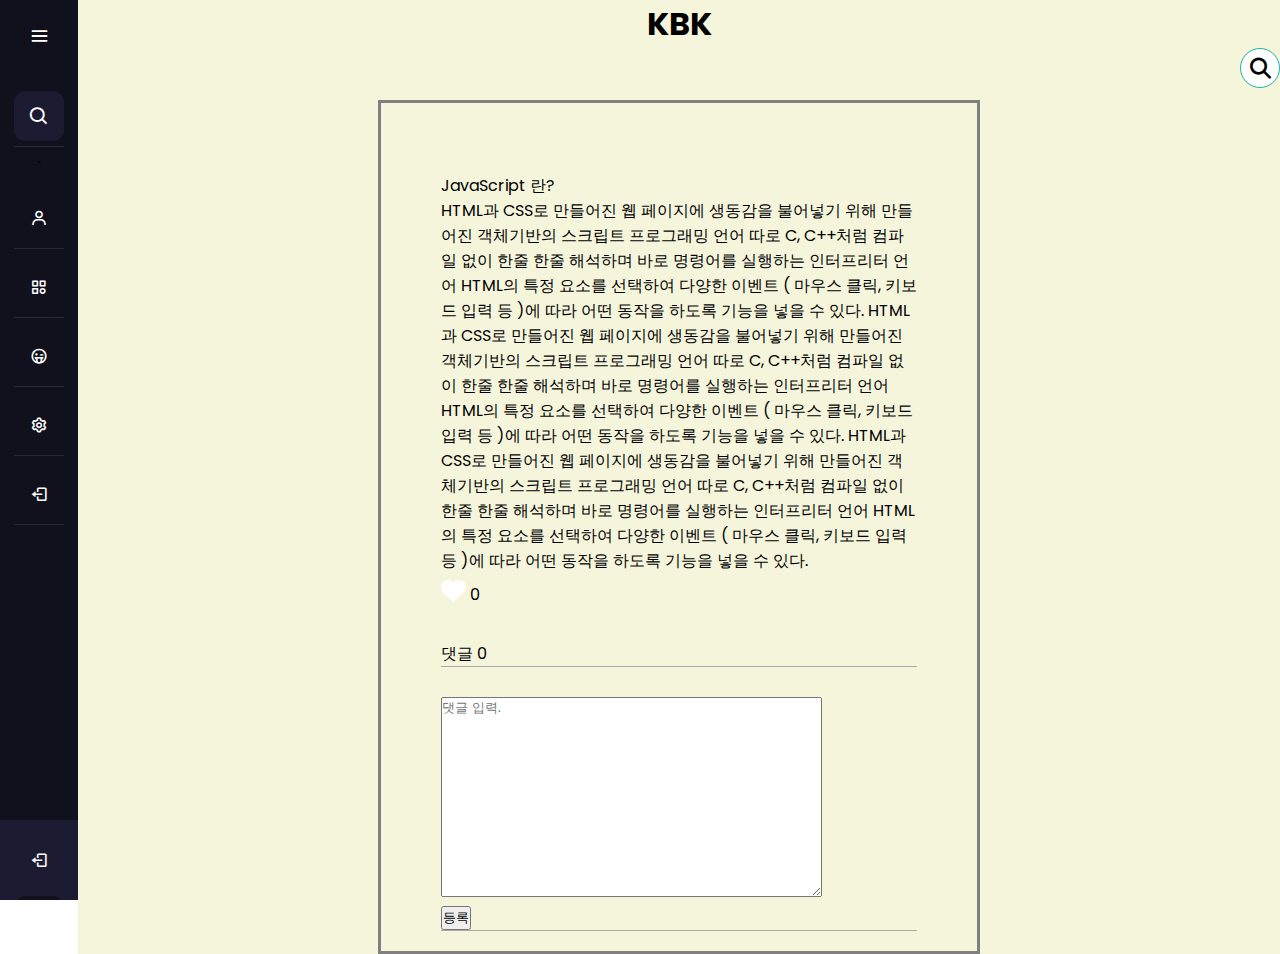
<file: HTML/2.html>
<!DOCTYPE html>


<html lang="ko" dir="ltr">
    <head>
      <meta charset="UTF-8">
      <meta http-equiv="X-UA-Compatible" content="IE=edge">
      <meta name="viewport" content="width=device-width, initial-scale=1.0">
      <title>메인 블로그창 임시만드는중</title>
      
      <link rel="stylesheet" href="2.css">
      <link href='https://unpkg.com/boxicons@2.0.7/css/boxicons.min.css' rel='stylesheet'>
      <link rel="stylesheet" href="https://cdnjs.cloudflare.com/ajax/libs/font-awesome/6.4.0/css/all.min.css">
      <script src="https://code.jquery.com/jquery-3.4.1.js"></script>
    </head>
<body>
<div class="sidebar">
             <div class="logo-details">
            <!--<i class='bx bxl-c-plus-plus icon'></i>-->
               <i class='bx bx-spa'></i>
               <div class="logo_name">배권 블로그</div>
               <i class='bx bx-menu' id="btn" ></i>
            </div>
    <div class="nav-list">
               <li>
                  <i class='bx bx-search' ></i>
                  <input type="text" placeholder="Search...">
                  <span class="tooltip">검색</span>
               </li>
      `   <!--
          <li>
          <a href="#">
          <i class='bx bx-grid-alt'></i>
          <span class="links_name">Dashboard</span>
          </a>
          <span class="tooltip">Dashboard</span>
          </li>
           -->
               <li>
                 <a href="#">
                     <i class='bx bx-user' ></i>
                     <span class="links_name">유저 정보</span>
                 </a>
                 <span class="tooltip">유저 정보</span>
               </li>
               <li>
                 <a href="#" class="cate-btn">
                   <i class='bx bx-category' ></i>
                   <span class="links_name">카테고리</span>
                   <span class="fas fa-caret-down first"></span>
                 </a>

                 <ul class="cate-show">
                    <li><a href="#">전체</a></li>
                    <li><a href="#">코딩중</a></li>
                    <li><a href="#">전체</a></li>
                    <li><a href="#">코딩중</a></li>
                    <li><a href="#">전체</a></li>
                    <li><a href="#">코딩중</a></li>
                    <li><a href="#">전체</a></li>
                    <li><a href="#">코딩중</a></li>               
                 </ul>
                 <span class="tooltip">카테고리</span>
               </li>
           <li>
              <a href="#" class="neig-btn">
                 <i class='bx bx-wink-tongue'></i>
                 <span class="links_name">이웃</span>
                 <span class="fas fa-caret-down second"></span>
              </a>
              <ul class="neig-show">
                <li><a href="#">강아지</a></li>
                <li><a href="#">고양이</a></li>           
                <li><a href="#">진돗개</a></li>        
             </ul>
                 <span class="tooltip">이웃</span>
          </li>
           <li>
              <a href="#">
               <i class='bx bx-cog' ></i>
              <span class="links_name">설정</span>
              </a>
             <span class="tooltip">설정</span>
           </li>

           <li>
            <a href="LOGIN.HTML">
             <i class='bx bx-log-out' ></i>
            <span class="links_name">로그아웃</span>
            </a>
           <span class="tooltip">로그아웃</span>
         </li>


           
            
           
     </div>
     <div>
         <li class="profile">
        <div class="profile-details">
      <!--<img src="profile.jpg" alt="profileImg">-->
           <div class="name_job">
           <div class="name">배권</div>
           <div class="job">★ 접속중</div>
           </div>
           <ul>
              <li>
              <a href="#">
              <i class='bx bxl-instagram'></i>
              <span class="links_name"></span>
              </a>
              </li>
           </ul>
  <!--
    <ul>
    <li>
      <a href="#"><img src="./naver.png" alt="내가만든 로고"></a>
    </li>
   </ul>
  -->
        </div>
        <a href="LOGIN.HTML"><i class='bx bx-log-out' id="log_out" ></i></a> 
     </li>
     </div>
    
  </div>




  <section class="home-section">
    <main id="main">   
        <div class="in_header">
            <div class="logo">
                <!--<a href="#"><img src="./KBK.png" alt="내가만든 로고"> -->
                <h1 class="title-text">KBK</h1>
                </a>
            </div>
            <div class="btn_search">
              <div class="area_search">  
                  <div class="icon">
                  <i class="search fa fa-search"></i>
              </div>
              <div class="input">
                  <input type="text" placeholder="Search" id="search">
                  <i class="clear fa fa-times"></i>   
              </div>
              </div>
          </div>
        </div>

        <div class="in_index">
          
            
            <aside id="aisdeLeft">             
               <div class="profile">
                   <!--
                     <ul>
                        <li>김배권</li>
                        <li>kbk12345</li>
                        <li>소개글입니다.</li>
                    </ul>
                    <button id="open">프로필 수정</button>
                    

                    <div class="weare">
                        <button type="submit" onclick="location.href='write.HTML'"id="write_botton">
                        <i class="fa-solid fa-pen"></i>
                        글 작성
                        </button> 
                    </div>
                  

                    <div class="modal hidden">
                        <div class="modal_overlay"></div>
                            <div class="modal_content">
                                <div id="conta">
                                    <div>
                                        프로필 수정
                                    </div>
                                    <div id="nickname">
                                        <label for="user-name" class="field">별명</label>
                                        <input type="text"  id="user-name" required placeholder="2~10자이내로 입력해주세요." >
                                    </div>
                                    <div id="info">
                                        <p>소개글 <textarea class="in_write" placeholder="200자이내로 입력해주세요."></textarea></p>
                                    </div>
                                    <button type="submit" onclick="location.href='mainblog.HTML' "id="wirte_btn">수정</button>
                                    <button type="submit" onclick="location.href='mainblog.HTML' "id="cancel_btn">취소</button> 
                                </div>
                                <button class="asd"><i class="fa-solid fa-xmark"></i></button>
                            </div>
                    </div> 
                     -->
               </div>
               
            </aside>
          

            <div id="section">
               <article id="article">
                    <div class="title">
                    </div>
                    <ul class="list">
                    <li class="list-item">
                        <div id="post1">
                            JavaScript 란?
                            <br>  
                            HTML과 CSS로 만들어진 웹 페이지에 생동감을 불어넣기 위해 만들어진
                             객체기반의 스크립트 프로그래밍 언어 따로 C, C++처럼 컴파일 없이 한줄 한줄 
                             해석하며 바로 명령어를 실행하는 인터프리터 언어 HTML의
                             특정 요소를 선택하여 다양한 이벤트 ( 마우스 클릭, 키보드 입력 등 )에
                             따라 어떤 동작을 하도록 기능을 넣을 수 있다.
                             HTML과 CSS로 만들어진 웹 페이지에 생동감을 불어넣기 위해 만들어진
                             객체기반의 스크립트 프로그래밍 언어 따로 C, C++처럼 컴파일 없이 한줄 한줄 
                             해석하며 바로 명령어를 실행하는 인터프리터 언어 HTML의
                             특정 요소를 선택하여 다양한 이벤트 ( 마우스 클릭, 키보드 입력 등 )에
                             따라 어떤 동작을 하도록 기능을 넣을 수 있다. HTML과 CSS로 만들어진 웹 페이지에 생동감을 불어넣기 위해 만들어진
                             객체기반의 스크립트 프로그래밍 언어 따로 C, C++처럼 컴파일 없이 한줄 한줄 
                             해석하며 바로 명령어를 실행하는 인터프리터 언어 HTML의
                             특정 요소를 선택하여 다양한 이벤트 ( 마우스 클릭, 키보드 입력 등 )에
                             따라 어떤 동작을 하도록 기능을 넣을 수 있다.
                             <div class="heart-container">
                                <Button onclick="Toggle1()" id="btnh1" class="btn"><i class="fa-solid fa-heart"></i></Button>
                                <span id="number">0</span>
                             </div>
            
                            <div class="comment_ppl">
                                댓글 0
                            </div>
                            <div class="comment">              
                                <p><textarea placeholder="댓글 입력."></textarea></p>
                                <p><input type="submit" value="등록"></p>               
                            </div>
                        </div>
                    </li>
                    
                    </ul>
                   
                </article>
            </div>
            
                <aside id="aisdeRight">
                <div class="nbh">
    
                </div>
             </aside>
        </div>
    </main>
    
  </section>
</body>
<script type="text/javascript" src="./2.js">
  
</script>
</html>
</file>
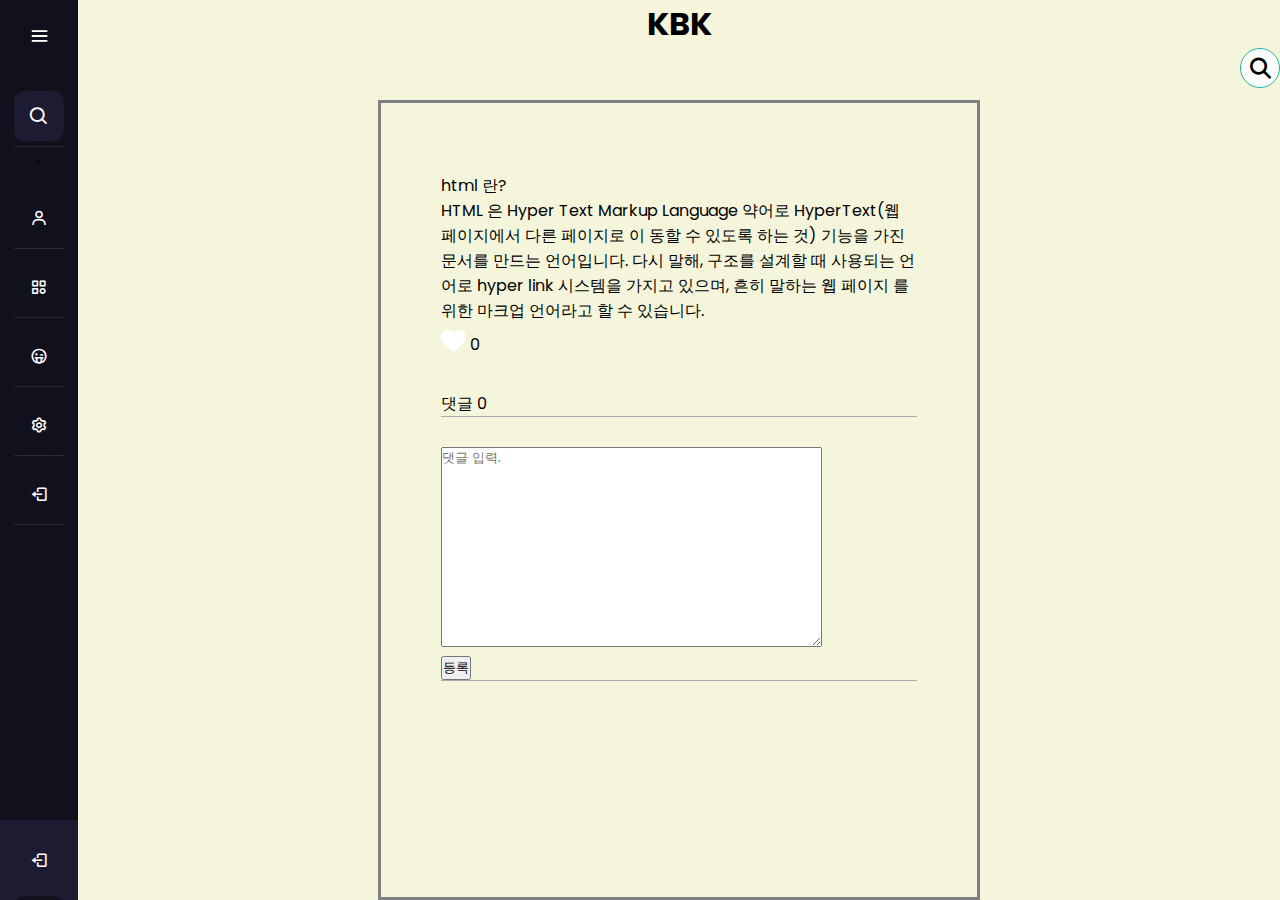
<file: HTML/3.html>
<!DOCTYPE html>


<html lang="ko" dir="ltr">
    <head>
      <meta charset="UTF-8">
      <meta http-equiv="X-UA-Compatible" content="IE=edge">
      <meta name="viewport" content="width=device-width, initial-scale=1.0">
      <title>메인 블로그창 임시만드는중</title>
      
      <link rel="stylesheet" href="3.css">
      <link href='https://unpkg.com/boxicons@2.0.7/css/boxicons.min.css' rel='stylesheet'>
      <link rel="stylesheet" href="https://cdnjs.cloudflare.com/ajax/libs/font-awesome/6.4.0/css/all.min.css">
      <script src="https://code.jquery.com/jquery-3.4.1.js"></script>
    </head>
<body>
<div class="sidebar">
             <div class="logo-details">
            <!--<i class='bx bxl-c-plus-plus icon'></i>-->
               <i class='bx bx-spa'></i>
               <div class="logo_name">배권 블로그</div>
               <i class='bx bx-menu' id="btn" ></i>
            </div>
    <div class="nav-list">
               <li>
                  <i class='bx bx-search' ></i>
                  <input type="text" placeholder="Search...">
                  <span class="tooltip">검색</span>
               </li>
      `   <!--
          <li>
          <a href="#">
          <i class='bx bx-grid-alt'></i>
          <span class="links_name">Dashboard</span>
          </a>
          <span class="tooltip">Dashboard</span>
          </li>
           -->
               <li>
                 <a href="#">
                     <i class='bx bx-user' ></i>
                     <span class="links_name">유저 정보</span>
                 </a>
                 <span class="tooltip">유저 정보</span>
               </li>
               <li>
                 <a href="#" class="cate-btn">
                   <i class='bx bx-category' ></i>
                   <span class="links_name">카테고리</span>
                   <span class="fas fa-caret-down first"></span>
                 </a>

                 <ul class="cate-show">
                    <li><a href="#">전체</a></li>
                    <li><a href="#">코딩중</a></li>
                    <li><a href="#">전체</a></li>
                    <li><a href="#">코딩중</a></li>
                    <li><a href="#">전체</a></li>
                    <li><a href="#">코딩중</a></li>
                    <li><a href="#">전체</a></li>
                    <li><a href="#">코딩중</a></li>               
                 </ul>
                 <span class="tooltip">카테고리</span>
               </li>
           <li>
              <a href="#" class="neig-btn">
                 <i class='bx bx-wink-tongue'></i>
                 <span class="links_name">이웃</span>
                 <span class="fas fa-caret-down second"></span>
              </a>
              <ul class="neig-show">
                <li><a href="#">강아지</a></li>
                <li><a href="#">고양이</a></li>           
                <li><a href="#">진돗개</a></li>        
             </ul>
                 <span class="tooltip">이웃</span>
          </li>
           <li>
              <a href="#">
               <i class='bx bx-cog' ></i>
              <span class="links_name">설정</span>
              </a>
             <span class="tooltip">설정</span>
           </li>

           <li>
            <a href="LOGIN.HTML">
             <i class='bx bx-log-out' ></i>
            <span class="links_name">로그아웃</span>
            </a>
           <span class="tooltip">로그아웃</span>
         </li>


           
            
           
     </div>
     <div>
         <li class="profile">
        <div class="profile-details">
      <!--<img src="profile.jpg" alt="profileImg">-->
           <div class="name_job">
           <div class="name">배권</div>
           <div class="job">★ 접속중</div>
           </div>
           <ul>
              <li>
              <a href="#">
              <i class='bx bxl-instagram'></i>
              <span class="links_name"></span>
              </a>
              </li>
           </ul>
  <!--
    <ul>
    <li>
      <a href="#"><img src="./naver.png" alt="내가만든 로고"></a>
    </li>
   </ul>
  -->
        </div>
        <a href="LOGIN.HTML"><i class='bx bx-log-out' id="log_out" ></i></a> 
     </li>
     </div>
    
  </div>




  <section class="home-section">
    <main id="main">   
        <div class="in_header">
            <div class="logo">
                <!--<a href="#"><img src="./KBK.png" alt="내가만든 로고"> -->
                <h1 class="title-text">KBK</h1>
                </a>
            </div>
            <div class="btn_search">
              <div class="area_search">  
                  <div class="icon">
                  <i class="search fa fa-search"></i>
              </div>
              <div class="input">
                  <input type="text" placeholder="Search" id="search">
                  <i class="clear fa fa-times"></i>   
              </div>
              </div>
          </div>
        </div>

        <div class="in_index">
          
            
            <aside id="aisdeLeft">             
               <div class="profile">
                   <!--
                     <ul>
                        <li>김배권</li>
                        <li>kbk12345</li>
                        <li>소개글입니다.</li>
                    </ul>
                    <button id="open">프로필 수정</button>
                    

                    <div class="weare">
                        <button type="submit" onclick="location.href='write.HTML'"id="write_botton">
                        <i class="fa-solid fa-pen"></i>
                        글 작성
                        </button> 
                    </div>
                  

                    <div class="modal hidden">
                        <div class="modal_overlay"></div>
                            <div class="modal_content">
                                <div id="conta">
                                    <div>
                                        프로필 수정
                                    </div>
                                    <div id="nickname">
                                        <label for="user-name" class="field">별명</label>
                                        <input type="text"  id="user-name" required placeholder="2~10자이내로 입력해주세요." >
                                    </div>
                                    <div id="info">
                                        <p>소개글 <textarea class="in_write" placeholder="200자이내로 입력해주세요."></textarea></p>
                                    </div>
                                    <button type="submit" onclick="location.href='mainblog.HTML' "id="wirte_btn">수정</button>
                                    <button type="submit" onclick="location.href='mainblog.HTML' "id="cancel_btn">취소</button> 
                                </div>
                                <button class="asd"><i class="fa-solid fa-xmark"></i></button>
                            </div>
                    </div> 
                     -->
               </div>
               
            </aside>
          

            <div id="section">
               <article id="article">
                    <div class="title">
                    </div>
                    <ul class="list">
                    <li class="list-item">
                        <div id="post1">
                            html 란?
                            <br>  
                            HTML 은 Hyper Text Markup Language 약어로 HyperText(웹 페이지에서 다른 페이지로 이
                            동할 수 있도록 하는 것) 기능을 가진 문서를 만드는 언어입니다.
                            다시 말해, 구조를 설계할 때 사용되는 언어로 hyper link 시스템을 가지고 있으며, 흔히 말하는 웹 페이지
                                    를 위한 마크업 언어라고 할 수 있습니다.        
                             <div class="heart-container">
                                <Button onclick="Toggle1()" id="btnh1" class="btn"><i class="fa-solid fa-heart"></i></Button>
                                <span id="number">0</span>
                             </div>
            
                            <div class="comment_ppl">
                                댓글 0
                            </div>
                            <div class="comment">              
                                <p><textarea placeholder="댓글 입력."></textarea></p>
                                <p><input type="submit" value="등록"></p>               
                            </div>
                        </div>
                    </li>
                    
                    </ul>
                   
                </article>
            </div>
            
                <aside id="aisdeRight">
                <div class="nbh">
    
                </div>
             </aside>
        </div>
    </main>
    
  </section>
</body>
<script type="text/javascript" src="./3.js">
  
</script>
</html>
</file>
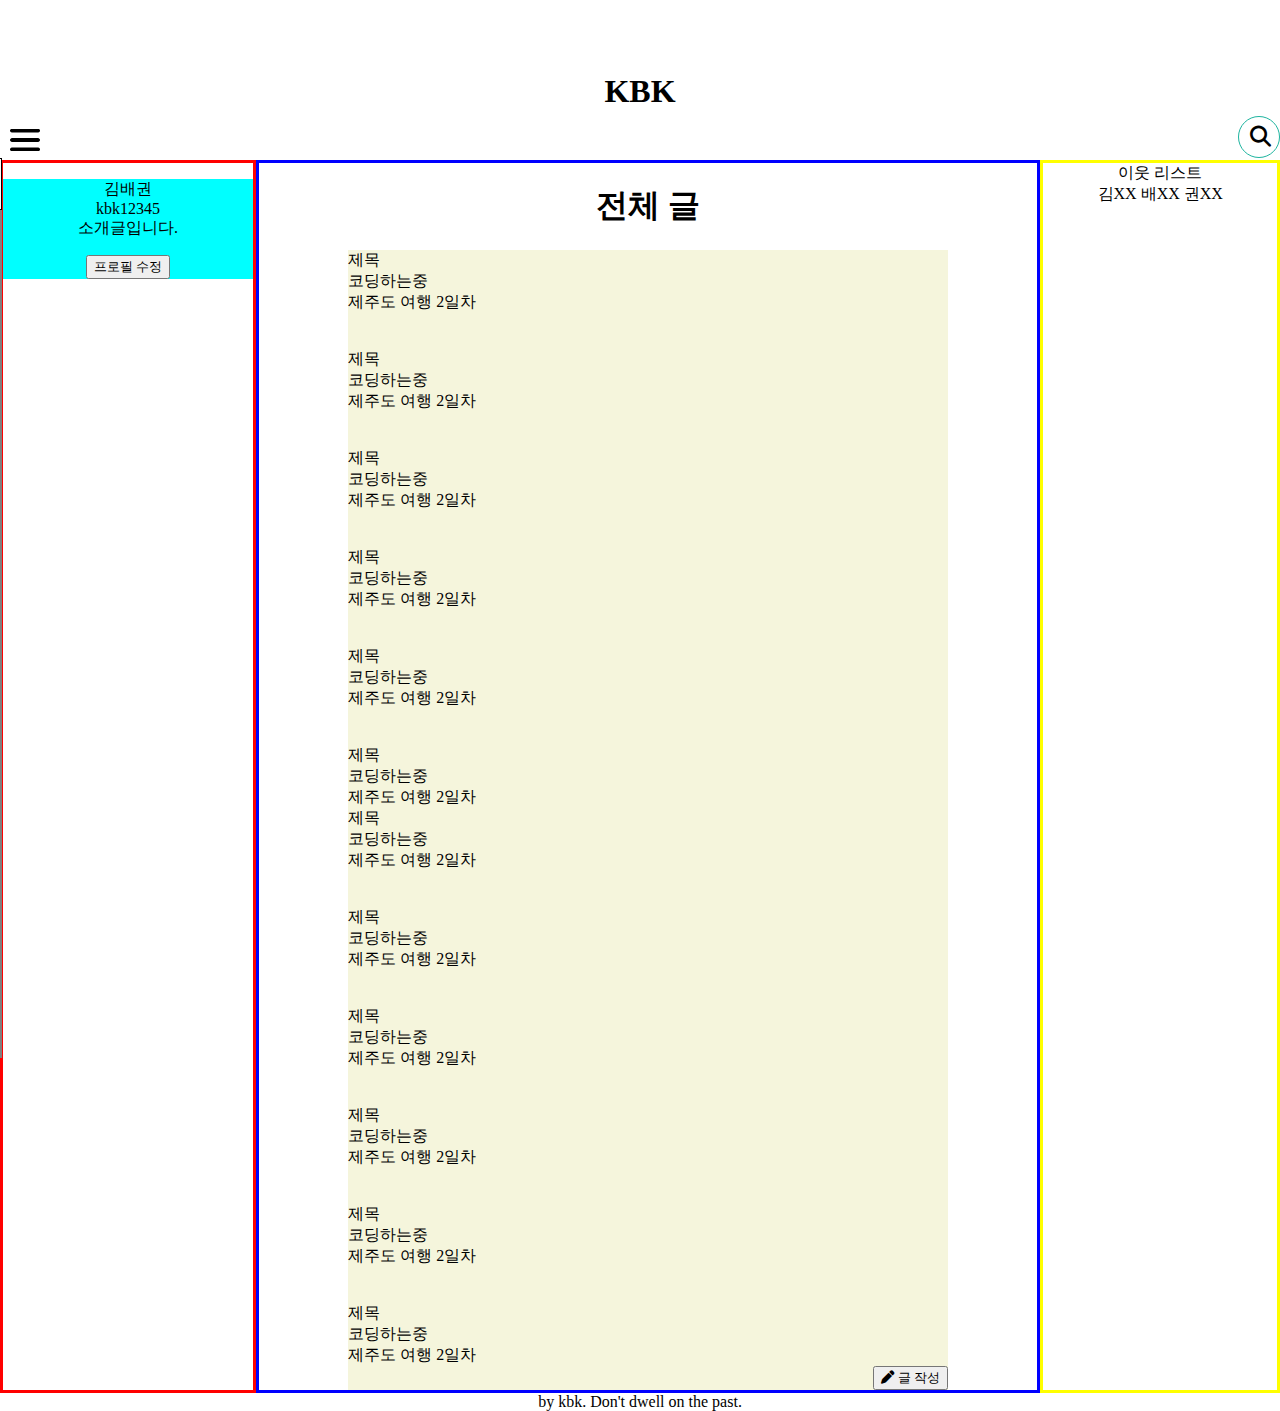
<file: HTML/bumain.html>
<!DOCTYPE html>
<html lang="ko">
<head>
    <meta charset="UTF-8">
    <meta http-equiv="X-UA-Compatible" content="IE=edge">
    <meta name="viewport" content="width=device-width, initial-scale=1.0">
    <title>메인 블로그창 임시만드는중</title>
    <link rel="stylesheet" href="bumain.css">
    <link rel="stylesheet" href="https://cdnjs.cloudflare.com/ajax/libs/font-awesome/6.3.0/css/all.min.css">
</head>
<body>
    <div id="container">
            <div class="in_header">
                <h1 class="logo">
                    <!--<a href="#"><img src="./KBK.png" alt="내가만든 로고"> -->
                    <span class="blind">블로그 이름</span>
                    <span class="title-text">KBK</span>
                    </a>
                </h1>
                <button type="button"  class="btn_menu">
                    <input type="checkbox" id="menuicon">
                    <label for="menuicon">
                      <img src="openmenu.png" id="openmenu">
                    </label>  
                    
                    <div class="sidebar">
                        <div class="visit">
                            <dl class="data_today">Today:0</dl>
                            <dl class="data_yesterday">Yesterday:1234</dl>
                            <dl class="total_visit">Total:1234</dl>
                        </div>
                        <div class="home">
                            <a href="index.html" class="join_link">블로그 홈
                                <i class="fa-solid fa-house"></i>
                            </a>
                            <li><a href="LOGIN.HTML" class="join_link"> 로그아웃 <i class="fa-solid fa-right-from-bracket"></i> </a></li>
                        </div>
                   
                    </div>   
    
                    <!--<span class="icon-menu"></span>
                    <span class="icon-closemenu"></span>
                    <span class="blind">메뉴</span>-->
                </button>
                <!--        
                    <button class="btn_search">
                    <input type="checkbox" id="menuicon">
                    <label for="searchicon">
                        <img src="search.png" id="openmenu">
                    </label>
                    <span class="icon-search"></span>
                    <span class="blind">검색</span>
                    </button>
            -->
                
                <div class="btn_search">
                    <div class="area_search">  
                        <div class="icon">
                        <i class="search fa fa-search"></i>
                    </div>
                    <div class="input">
                        <input type="text" placeholder="Search" id="search">
                        <i class="clear fa fa-times"></i>   
                    </div>
                    </div>
                </div>
            </div>
        <main id="main">   
            <div class="in_index">


              
                
                <aside id="aisdeLeft">             
                   <div class="profile">
                        <ul>
                            <li>김배권</li>
                            <li>kbk12345</li>
                            <li>소개글입니다.</li>
                        </ul>
                        <button id="open">프로필 수정</button>
                        <div class="modal hidden">
                            <div class="modal_overlay"></div>
                                <div class="modal_content">
                                    <div id="conta">
                                        <div id="nickname">
                                            <label for="user-name" class="field">별명</label>
                                            <input type="text"  id="user-name" required placeholder="2~10자이내로 입력해주세요." >
                                        </div>
                                        <div id="info">
                                            <p>소개글 <textarea class="in_write" placeholder="200자이내로 입력해주세요."></textarea></p>
                                        </div>       
                                        <button type="submit" onclick="location.href='mainblog.HTML' "id="wirte_btn">수정</button>
                                        <button type="submit" onclick="location.href='mainblog.HTML' "id="cancel_btn">취소</button>
                                    </div>
                                    <button class="asd"><i class="fa-solid fa-xmark"></i></button>
                                </div>
                        </div> 
                       
                   </div>
                </aside>
              

                <div id="section">
                   <article id="article">
                        <div class="title">
                            <h1> 전체 글 </h1>
                        </div>
                        <div id="write">
                        제목<br>
                        코딩하는중<br>
                        제주도 여행 2일차
                        
                        <br>
                        <br>
                        <br>
                        제목<br>
                        코딩하는중<br>
                        제주도 여행 2일차
                        <br>
                        <br>
                        <br>
                        제목<br>
                        코딩하는중<br>
                        제주도 여행 2일차
                        <br>
                        <br>
                        <br>
                        제목<br>
                        코딩하는중<br>
                        제주도 여행 2일차
                        <br>
                        <br>
                        <br>
                        제목<br>
                        코딩하는중<br>
                        제주도 여행 2일차
                         <br>
                         <br>
                         <br>
                        제목<br>
                        코딩하는중<br>
                        제주도 여행 2일차<br>
                          제목<br>
                        코딩하는중<br>
                        제주도 여행 2일차
                        
                        <br>
                        <br>
                        <br>
                        제목<br>
                        코딩하는중<br>
                        제주도 여행 2일차
                        <br>
                        <br>
                        <br>
                        제목<br>
                        코딩하는중<br>
                        제주도 여행 2일차
                        <br>
                        <br>
                        <br>
                        제목<br>
                        코딩하는중<br>
                        제주도 여행 2일차
                        <br>
                        <br>
                        <br>
                        제목<br>
                        코딩하는중<br>
                        제주도 여행 2일차
                         <br>
                         <br>
                         <br>
                        제목<br>
                        코딩하는중<br>
                        제주도 여행 2일차<br>
                        <div class="weare">
                            <button type="submit" onclick="location.href='write.HTML'"id="write_botton">
                            <i class="fa-solid fa-pen"></i>
                            글 작성
                            </button> 
                        </div>
                        </div>
                    </article>
                </div>
                
                    <aside id="aisdeRight">
                    <div class="nbh">
                        이웃 리스트
                        <br>김XX 배XX 권XX
                    </div>
                 </aside>
            </div>
        </main>

        <footer>
            <li> by kbk. Don't dwell on the past. </li>
        </footer>
    </div>
    <script type="text/javascript" src="./bumain.js"></script>
</body>
</html>
</file>
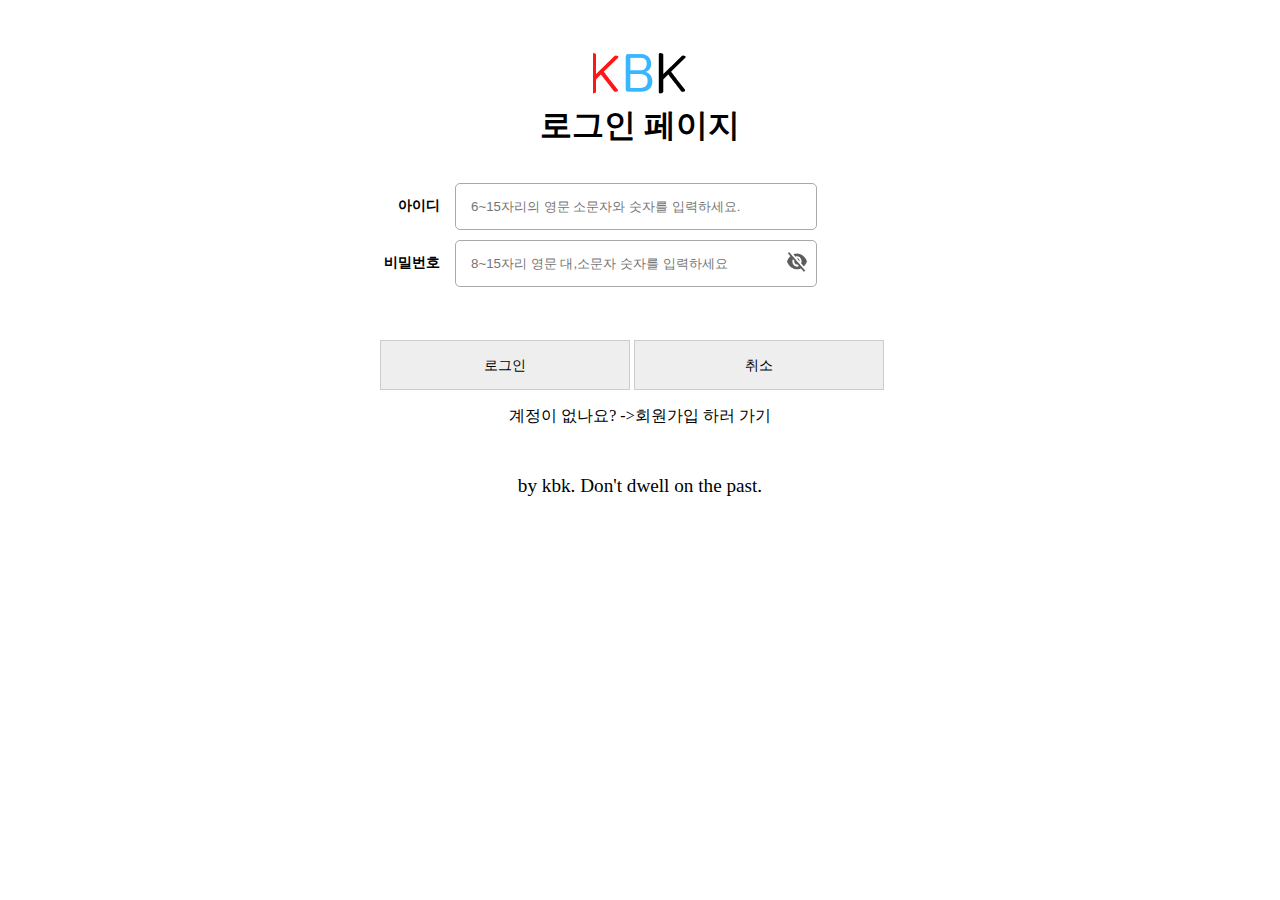
<file: HTML/login.html>
<!DOCTYPE html>
<html lang="ko">
<head>
    <meta charset="UTF-8">
    <meta http-equiv="X-UA-Compatible" content="IE=edge">
    <meta name="viewport" content="width=device-width, initial-scale=1.0">
    <title>로그인 페이지</title>
    <link rel="stylesheet" href="login.css">
    <link rel="stylesheet" href="https://cdnjs.cloudflare.com/ajax/libs/font-awesome/6.3.0/css/all.min.css">
</head>
<body>
    <div id="container">
        <h1><a href="#"><img src="./KBK.png" alt="내가만든 로고"></a><br>로그인 페이지</h1>
        <form action="#" id="loginfrm">
            <ul id="user-info">
                <div class ="accordion">
                    <div class="id_info"> 
                        <li>
                        <label for="user-id" class="field">아이디</label>
                        <input type="text"  id="user-id" maxlength="15" required pattern=".*\S.*" placeholder="6~15자리의 영문 소문자와 숫자를 입력하세요.">
                        <div id="id_error"></div>
                        </li>
                    </div>
               
                    
                <div class="pw_info">  
                    <li>
                    <label for="user-pw" class="field">비밀번호</label>
                    <input type="password" id="user-pw" maxlength="15" required pattern=".*\S.*"  placeholder="8~15자리 영문 대,소문자 숫자를 입력하세요" >
                    <img src="eye-close.png" id="eyeicon">
                    <div id="pw_error"></div>
                    </li>
                </div>    <!--<div id="idcheck" class="error"></div>-->
              
                
                <div class="pw_show_hide" title="문자보이기"></div>
                </div>
            </ul>

            <ul id="sbutton">
                <li>
                    <button type="submit"  class="dsadad">로그인</button>					
                </li>
                <li>
                    <button type="submit" onclick="location.href='index.html'" id="register_botton" >취소</button>
                </li>
            </ul>
            <li class="join_link"><a href="REGISTER.HTML" class="join_link"> 계정이 없나요? ->회원가입 하러 가기 </a></li> <br>
           </form>
        
        </div>
        <footer>
           
            <li> by kbk. Don't dwell on the past. </li>
        </footer>
        <script type="text/javascript" src="./login.js"></script> <!--앵간치 바디 젤 아래에 넣어주는게 굿-->
        <script src="https://cdnjs.cloudflare.com/ajax/libs/jquery/3.6.0/jquery.min.js" integrity="sha512-894YE6QWD5I59HgZOGReFYm4dnWc1Qt5NtvYSaNcOP+u1T9qYdvdihz0PPSiiqn/+/3e7Jo4EaG7TubfWGUrMQ==" crossorigin="anonymous" referrerpolicy="no-referrer"></script>

</body>
</html>
</file>
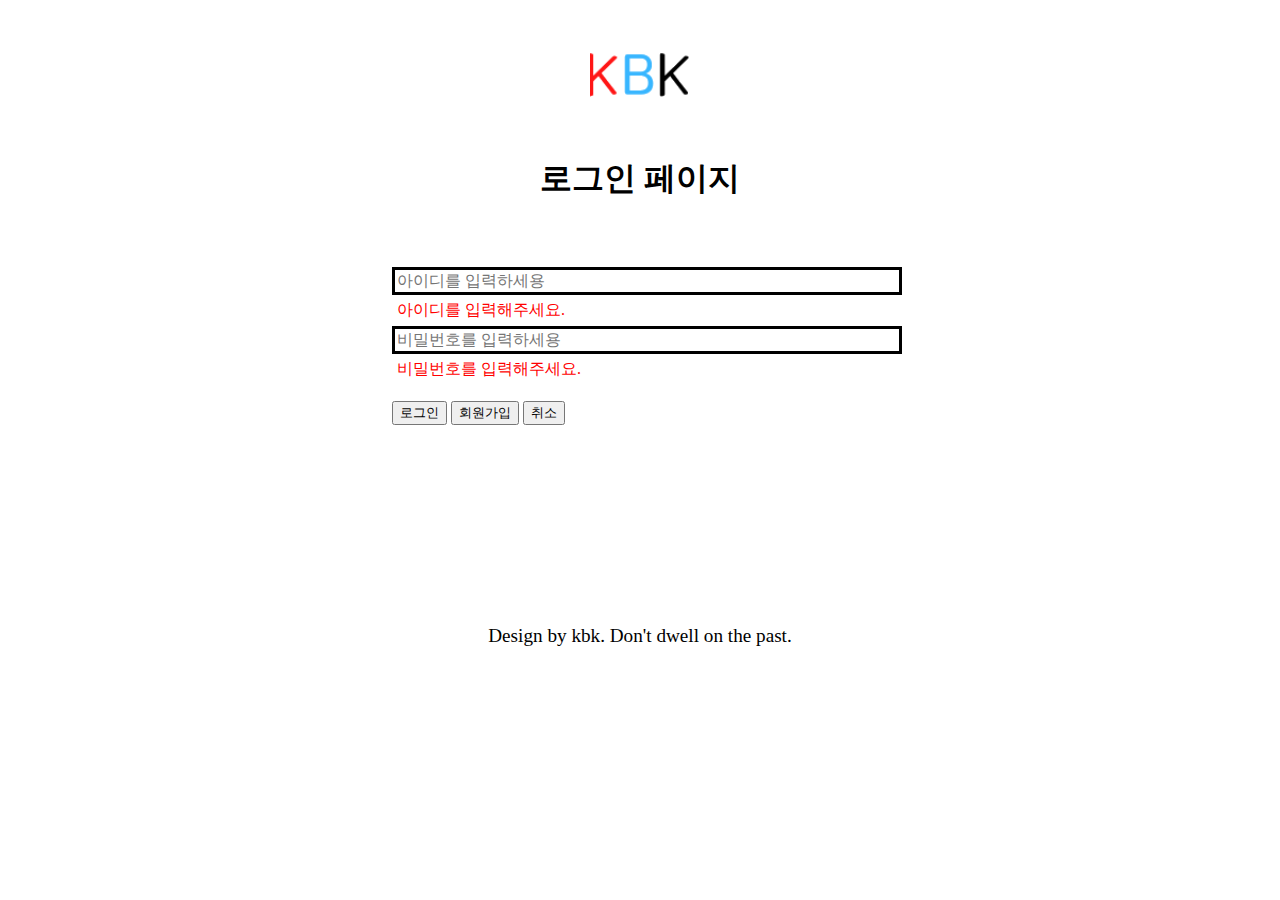
<file: HTML/LOGINPAGE.HTML>
<!DOCTYPE html>
<html lang="ko">
<head>
    <meta charset="UTF-8">
    <meta http-equiv="X-UA-Compatible" content="IE=edge">
    <meta name="viewport" content="width=device-width, initial-scale=1.0">
    <title>로그인 페이지</title>
    <link rel="stylesheet" href="LOGINPAGE.CSS">
</head>
<body>
    <div id="container">
    <header id="header">
        <h1><a href="#"><img src="./KBK.png" alt="내가만든 로고"></a><br>로그인 페이지</h1> <!--h태그로 두개로 나눌건지 하나로 줄바꿈해서 할지 고민중-->
    </header>
    </div>
    <main id="login_bar">
        <form action="#" method="post" id="loginfrm"> <!-- form 속성="속성값" action은 태그안의 내용을 처리해 줄 서버 프로그램 지정 method은 사용자가 입력한 내용을 서버 쪽 프로그램으로  넘겨줄것인지 지정 get,post-->
            <fieldset>
                <legend class="login_Form"> 로그인 양식 </legend>  <!-- 로그인 양식 login_form 지정-->
                <ul>                                        
                    <li>
                        <span class="id_bg"><!--배경이미지(메일 아이디)--></span>
                        <span><input type="text" name="user_id" placeholder="아이디를 입력하세용" required></span> <!--placeholder 쓰는게 적절한값 쓰게 하는게 나을듯?-->
                    </li>
                    <li class="error id_error">아이디를 입력해주세요.</li> <!--아이디 입력or형식 어긋날시 경고 넣을려고 씀-->                                          
                    <li>
                        <span class="pw_bg"><!--배경이미지(비밀번호)--></span>
                        <span><input type="password" name="user_pw" placeholder="비밀번호를 입력하세용" required></span>
                        <span class="pw_show_hide" title="문자보이기"></span>
                    </li>
                    <li class="error pw_error">비밀번호를 입력해주세요.</li> <!--비밀번호 입력or형식 어긋날시 경고 넣을려고 씀-->
                </ul>

                <!--<div class="btm">
                    <p>
                        <label>
                            <input type="checkbox" name="login" id="login">
                            <span>자동로그인</span>
                        </label>
                    </p>             고민중
                </div> -->

                <button type="submit" id="login_botton">로그인</button>   <!-- button type="submit" submit은 폼을 서버로 전송함.-->
                <button type="submit" onclick="location.href='REGISTER.HTML'"id="register_botton">회원가입</button> 
                <button type="submit" onclick="location.href='MAINPAGE.HTML'" id="register_botton" >취소</button> <!--버튼에 링크삽입 a href 안됨 onclick = "location.href = '#' " 넣기-->
            </fieldset>
        </form>
    </main>
    <footer>
        Design by kbk. Don't dwell on the past.
   </footer> 
</body>
</html>
</file>
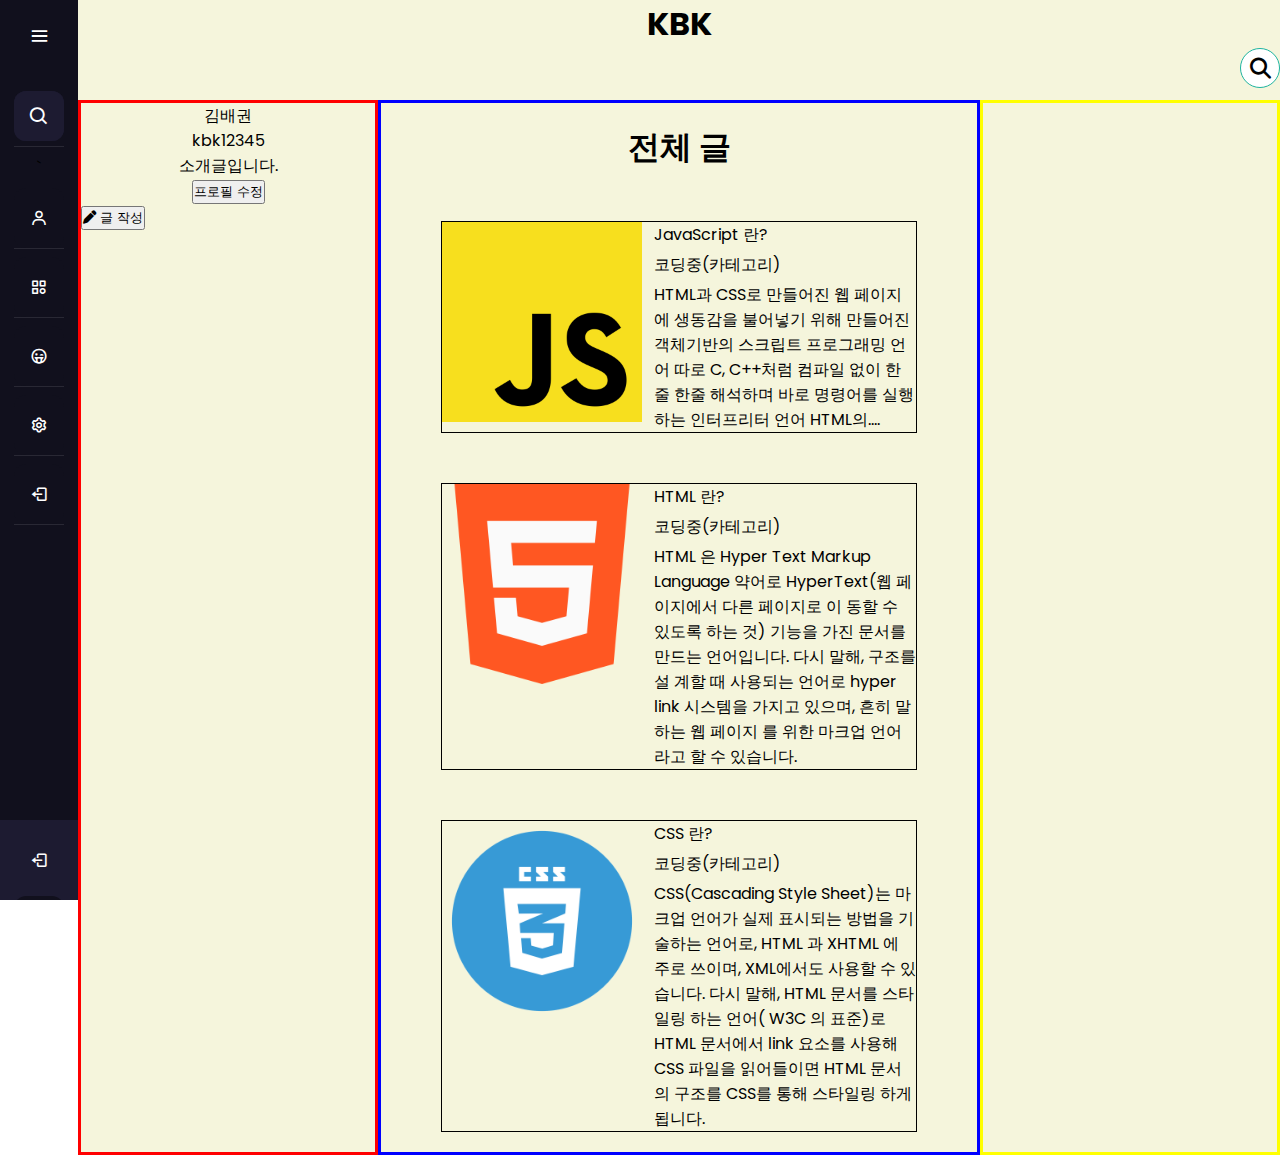
<file: HTML/mainblog.html>
<!DOCTYPE html>


<html lang="ko" dir="ltr">
    <head>
      <meta charset="UTF-8">
      <meta http-equiv="X-UA-Compatible" content="IE=edge">
      <meta name="viewport" content="width=device-width, initial-scale=1.0">
      <title>메인 블로그창 임시만드는중</title>
      
      <link rel="stylesheet" href="hardblog.css">
      <link href='https://unpkg.com/boxicons@2.0.7/css/boxicons.min.css' rel='stylesheet'>
      <link rel="stylesheet" href="https://cdnjs.cloudflare.com/ajax/libs/font-awesome/6.3.0/css/all.min.css">
      <script src="https://code.jquery.com/jquery-3.4.1.js"></script>
    </head>
<body>
<div class="sidebar">
             <div class="logo-details">
            <!--<i class='bx bxl-c-plus-plus icon'></i>-->
               <i class='bx bx-spa'></i>
               <div class="logo_name">배권 블로그</div>
               <i class='bx bx-menu' id="btn" ></i>
            </div>
    <div class="nav-list">
               <li>
                  <i class='bx bx-search' ></i>
                  <input type="text" placeholder="Search...">
                  <span class="tooltip">검색</span>
               </li>
      `   <!--
          <li>
          <a href="#">
          <i class='bx bx-grid-alt'></i>
          <span class="links_name">Dashboard</span>
          </a>
          <span class="tooltip">Dashboard</span>
          </li>
           -->
               <li>
                 <a href="#">
                     <i class='bx bx-user' ></i>
                     <span class="links_name">유저 정보</span>
                 </a>
                 <span class="tooltip">유저 정보</span>
               </li>
               <li>
                 <a href="#" class="cate-btn">
                   <i class='bx bx-category' ></i>
                   <span class="links_name">카테고리</span>
                   <span class="fas fa-caret-down first"></span>
                 </a>

                 <ul class="cate-show">
                    <li><a href="#">전체</a></li>
                    <li><a href="#">코딩중</a></li>
                    <li><a href="#">전체</a></li>
                    <li><a href="#">코딩중</a></li>
                    <li><a href="#">전체</a></li>
                    <li><a href="#">코딩중</a></li>
                    <li><a href="#">전체</a></li>
                    <li><a href="#">코딩중</a></li>               
                 </ul>
                 <span class="tooltip">카테고리</span>
               </li>
           <li>
              <a href="#" class="neig-btn">
                 <i class='bx bx-wink-tongue'></i>
                 <span class="links_name">이웃</span>
                 <span class="fas fa-caret-down second"></span>
              </a>
              <ul class="neig-show">
                <li><a href="#">강아지</a></li>
                <li><a href="#">고양이</a></li>           
                <li><a href="#">진돗개</a></li>        
             </ul>
                 <span class="tooltip">이웃</span>
          </li>
           <li>
              <a href="#">
               <i class='bx bx-cog' ></i>
              <span class="links_name">설정</span>
              </a>
             <span class="tooltip">설정</span>
           </li>

           <li>
            <a href="LOGIN.HTML">
             <i class='bx bx-log-out' ></i>
            <span class="links_name">로그아웃</span>
            </a>
           <span class="tooltip">로그아웃</span>
         </li>


           
            
           
     </div>
     <div>
         <li class="profile">
        <div class="profile-details">
      <!--<img src="profile.jpg" alt="profileImg">-->
           <div class="name_job">
           <div class="name">배권</div>
           <div class="job">★ 접속중</div>
           </div>
           <ul>
              <li>
              <a href="#">
              <i class='bx bxl-instagram'></i>
              <span class="links_name"></span>
              </a>
              </li>
           </ul>
  <!--
    <ul>
    <li>
      <a href="#"><img src="./naver.png" alt="내가만든 로고"></a>
    </li>
   </ul>
  -->
        </div>
        <a href="LOGIN.HTML"><i class='bx bx-log-out' id="log_out" ></i></a> 
     </li>
     </div>
    
  </div>




  <section class="home-section">
    <main id="main">   
        <div class="in_header">
            <div class="logo">
                <!--<a href="#"><img src="./KBK.png" alt="내가만든 로고"> -->
                <h1 class="title-text">KBK</h1>
                </a>
            </div>
            <div class="btn_search">
              <div class="area_search">  
                  <div class="icon">
                  <i class="search fa fa-search"></i>
              </div>
              <div class="input">
                  <input type="text" placeholder="Search" id="search">
                  <i class="clear fa fa-times"></i>   
              </div>
              </div>
          </div>
        </div>

        <div class="in_index">
          
            
            <aside id="aisdeLeft">             
               <div class="profile">
                    <ul>
                        <li>김배권</li>
                        <li>kbk12345</li>
                        <li>소개글입니다.</li>
                    </ul>
                    <button id="open">프로필 수정</button>


                    <div class="weare">
                        <button type="submit" onclick="location.href='write.HTML'"id="write_botton">
                        <i class="fa-solid fa-pen"></i>
                        글 작성
                        </button> 
                    </div>

                    <div class="modal hidden">
                        <div class="modal_overlay"></div>
                            <div class="modal_content">
                                <div id="conta">
                                    <div>
                                        프로필 수정
                                    </div>
                                    <div id="nickname">
                                        <label for="user-name" class="field">별명</label>
                                        <input type="text"  id="user-name" required placeholder="2~10자이내로 입력해주세요." >
                                    </div>
                                    <div id="info">
                                        <p>소개글 <textarea class="in_write" placeholder="200자이내로 입력해주세요."></textarea></p>
                                    </div>
                                    <button type="submit" onclick="location.href='mainblog.HTML' "id="wirte_btn">수정</button>
                                <!-- <button type="submit" onclick="location.href='mainblog.HTML' "id="cancel_btn">취소</button>-->   
                                </div>
                                <button class="asd"><i class="fa-solid fa-xmark"></i></button>
                            </div>
                    </div> 
                   
               </div>
            </aside>
          

            <div id="section">
               <article id="article">
                    <div class="title">
                        <h1> 전체 글 </h1>
                    </div>
                    <ul class="list">
                    <li class="list-item">
                        <div id="post1">                   
                            <div class="big_content">
                            <div class="pic">
                                <a href="2.html"><img src="./js.png">
                                </a>
                            </div>
                            <div class="small_content">
                                <div class="title_content">
                                    <a href="2.html" class="link_title">JavaScript 란?</a>
                                </div>
                                <div class="categori">
                                    <a href="2.html">코딩중(카테고리)</a>
                                </div>
                            <a href="2.html">
                            HTML과 CSS로 만들어진 웹 페이지에 생동감을 불어넣기 위해 만들어진
                            객체기반의 스크립트 프로그래밍 언어 따로 C, C++처럼 컴파일 없이 한줄 한줄 
                            해석하며 바로 명령어를 실행하는 인터프리터 언어 HTML의....
                            </a>
                            </div>
                            </div>
                        </div>
                    </li>
                    <li>
                        <div id="post2">
                            <div class="big_content">
                                <div class="pic">
                                    <a href="2.html"><img src="./zz.png">
                                    </a>
                                </div>
                                <div class="small_content">
                                    <div class="title_content">
                                        <a href="2.html" class="link_title">HTML 란?</a>
                                    </div>
                                    <div class="categori">
                                        <a href="2.html">코딩중(카테고리)</a>
                                    </div>
                                <a href="2.html">
                                    HTML 은 Hyper Text Markup Language 약어로 HyperText(웹 페이지에서 다른 페이지로 이
                                    동할 수 있도록 하는 것) 기능을 가진 문서를 만드는 언어입니다. 다시 말해, 구조를 설
                                    계할 때 사용되는 언어로 hyper link 시스템을 가지고 있으며, 흔히 말하는 웹 페이지
                                    를 위한 마크업 언어라고 할 수 있습니다.        
                                </a>
                                </div>
                                </div>
                        </div>
                    </li>
                    <li>
                        <div id="post3">
                            <div class="big_content">
                                <div class="pic">
                                    <a href="2.html"><img src="./cis.png">
                                    </a>
                                </div>
                                <div class="small_content">
                                    <div class="title_content">
                                        <a href="2.html" class="link_title">CSS 란?</a>
                                    </div>
                                    <div class="categori">
                                        <a href="2.html">코딩중(카테고리)</a>
                                    </div>
                                <a href="2.html">
                                    CSS(Cascading Style Sheet)는 마크업 언어가 실제 표시되는 방법을 기술하는 언어로, 
                                    HTML 과 XHTML 에 주로 쓰이며, XML에서도 사용할 수 있습니다.
                                    다시 말해, HTML 문서를 스타일링 하는 언어( W3C 의 표준)로 HTML 문서에서
                                     link 요소를 사용해 CSS 파일을 읽어들이면 HTML 문서의 구조를 CSS를 통해 스타일링
                                     하게 됩니다.
                                </a>
                                </div>
                                </div>
                        </div>
                    </li>
                    </ul>
                   
                </article>
            </div>
            
                <aside id="aisdeRight">
                <div class="nbh">
    
                </div>
             </aside>
        </div>
    </main>
    
  </section>
</body>
<script type="text/javascript" src="./hardblog.js">
  
</script>
</html>
</file>
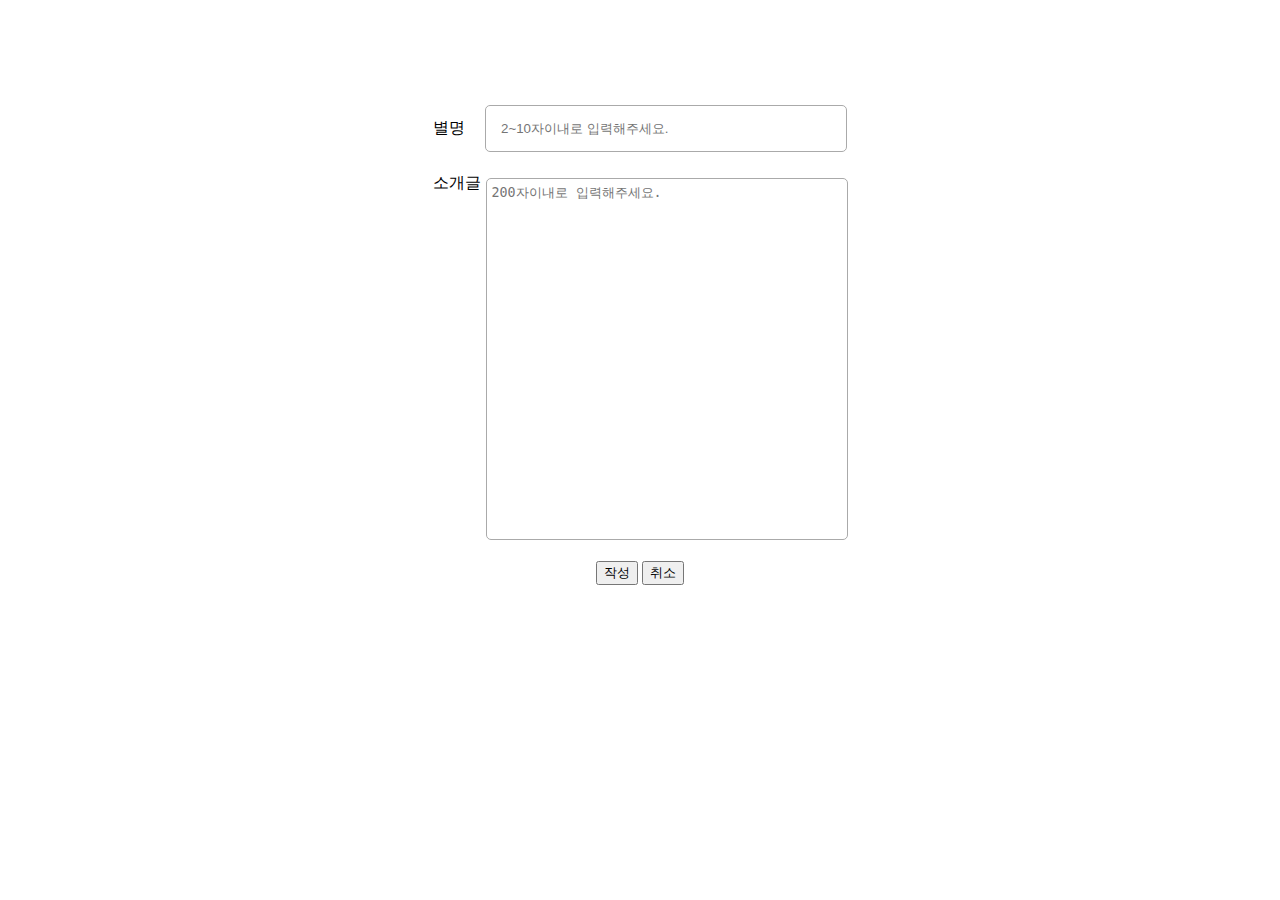
<file: HTML/profile.html>
<!DOCTYPE html>
<html lang="ko">
<head>
    <meta charset="UTF-8">
    <meta http-equiv="X-UA-Compatible" content="IE=edge">
    <meta name="viewport" content="width=device-width, initial-scale=1.0">
    <title>프로필 수정 페이지</title>
    <link rel="stylesheet" href="profile.css">
<body>
    <div id="container">

        <div id="nickname">
            <label for="user-name" class="field">별명</label>
            <input type="text"  id="user-name" required placeholder="2~10자이내로 입력해주세요." >
        </div>
         <div id="write">
            <p>소개글 <textarea class="in_write" placeholder="200자이내로 입력해주세요." onkeyup="check_length"></textarea></p>
         </div>



        <button type="submit" onclick="location.href='mainblog.HTML' "id="wirte_btn">작성</button>
        <button type="submit" onclick="location.href='mainblog.HTML' "id="cancel_btn">취소</button>


    </div>
    <script type="text/javascript" src="./profile.js"></script>
</body>
</html>
</file>
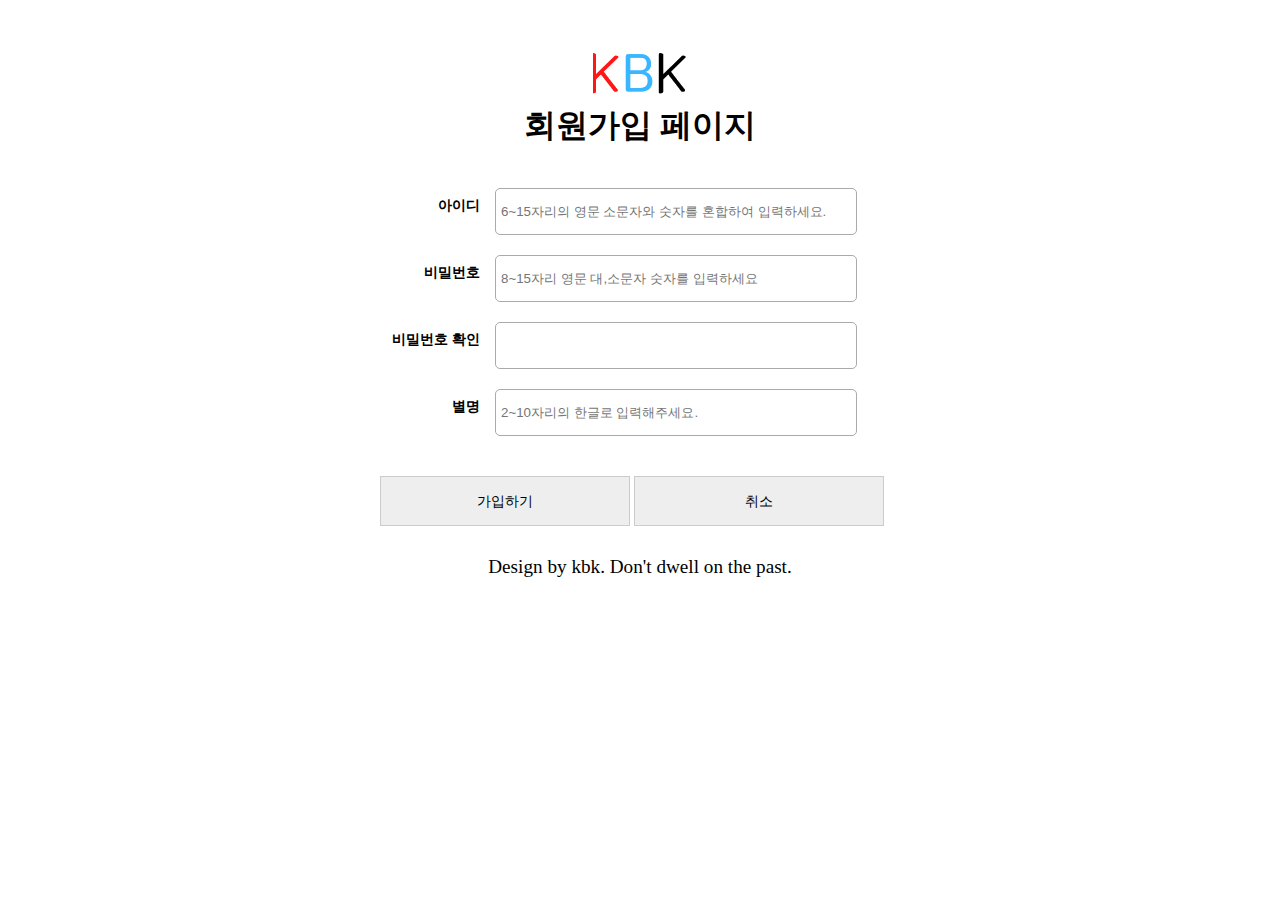
<file: HTML/REGISTER.HTML>
<!DOCTYPE html>
<html lang="ko">
<head>
    <meta charset="UTF-8">
    <meta http-equiv="X-UA-Compatible" content="IE=edge">
    <meta name="viewport" content="width=device-width, initial-scale=1.0">
    <title>회원가입 페이지</title>
    <link rel="stylesheet" href="REGISTER.CSS">
</head>
<body>
    <div id="container">
        <h1><a href="#"><img src="./KBK.png" alt="내가만든 로고"></a><br>회원가입 페이지</h1>
        <form action="#" id="register">
            <ul id="user-info">
                <li>
                    <label for="user-id" class="field">아이디</label>
                    <input type="text" id="user-id" maxlength="15" placeholder="6~15자리의 영문 소문자와 숫자를 혼합하여 입력하세요." required>
                    <div id="id_error"></div>
                </li>
                <li>
                    <label for="user-pw" class="field">비밀번호</label>
                    <input type="password" id="user-pw" maxlength="15" placeholder="8~15자리 영문 대,소문자 숫자를 입력하세요" required>
                    <div id="pw_error"></div>
                </li>
                <li>
                    <label for="user-pwcheck" class="field">비밀번호 확인</label>
                    <input type="password" id="user-pwcheck" maxlength="15" required>
                    <div id="pwch_error"></div>
                </li>
                <li>
                    <label for="user-name" class="field">별명</label>
                    <input type="text" id="user-name" placeholder="2~10자리의 한글로 입력해주세요." required>
                    <div id="name_error"></div>
                </li>
            </ul>
            <ul id="sbutton">
                <li>
                    <button type="submit"  class="dsadad">가입하기</button>					
                </li>
                <li>
                    <button type="submit" onclick="location.href='index.html'" id="register_botton" >취소</button>
                </li>
            </ul>
           </form>
        </div>
        <footer>
            Design by kbk. Don't dwell on the past.
        </footer>
        <script type="text/javascript" src="./REGISTER.JS"></script> <!--앵간치 바디 젤 아래에 넣어주는게 굿-->

</body>
</html>
</file>
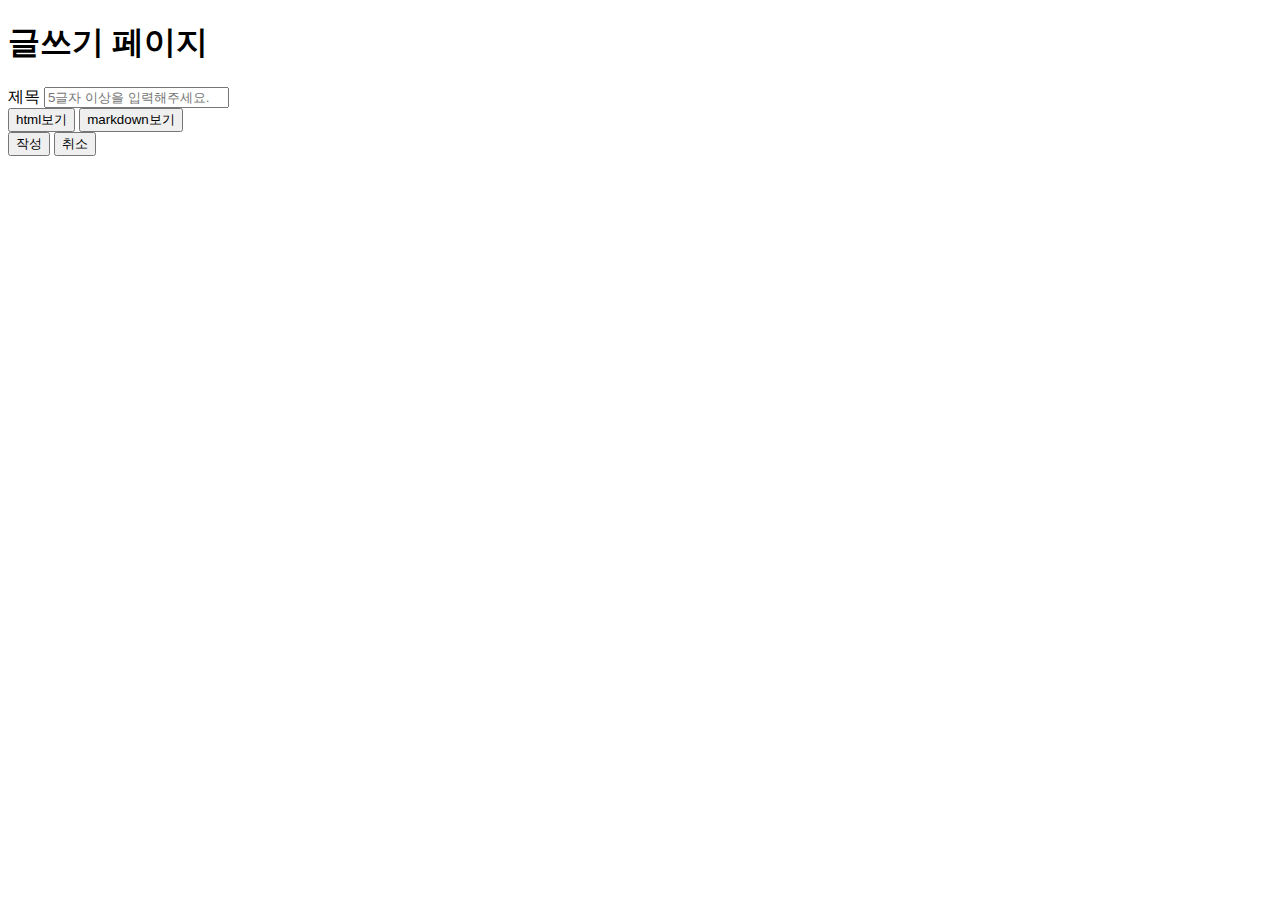
<file: HTML/write.html>
<!DOCTYPE html>
<html lang="ko">
<head>
    <meta charset="UTF-8">
    <meta http-equiv="X-UA-Compatible" content="IE=edge">
    <meta name="viewport" content="width=device-width, initial-scale=1.0">
    <title>글쓰기 페이지</title>
	<link rel="stylesheet" href="https://uicdn.toast.com/editor/latest/toastui-editor.min.css" />
</head>
<body>
	<h1>글쓰기 페이지</h1>
    <label for="subject" class="field">제목</label>
    <input type="text" id="subject" placeholder="5글자 이상을 입력해주세요." required>
	<div id="editor"></div>
	<button onclick="seeHtml()">html보기</button>
	<button onclick="seeMd()">markdown보기</button>
<div>
    <button type="submit" id="login_botton">작성</button>
    <button type="submit" onclick="location.href='mainblog.HTML' "id="login_botton">취소</button>
</div>
<footer>
   
</footer>
	<script src="https://uicdn.toast.com/editor/latest/toastui-editor-all.min.js"></script>
    <script type="text/javascript" src="./write.js"></script>
</body>
</html>
</file>
<file: HTML/2.css>
/* Google Font Link */
@import url('https://fonts.googleapis.com/css2?family=Poppins:wght@200;300;400;500;600;700&display=swap');
*{
  margin: 0;
  padding: 0;
  box-sizing: border-box;
  font-family: "Poppins" , sans-serif;
}
.sidebar{
  position: fixed;
  left: 0;
  top: 0;
  height: 100%;
  width: 78px;
  background: #11101D;
  padding: 6px 14px;
  z-index: 99;
  transition: all 0.5s ease;
}
.sidebar.open{
  width: 250px;
}
.sidebar .logo-details{
  height: 60px;
  display: flex;
  align-items: center;
  position: relative;
}
.sidebar .logo-details .bx-spa{
  opacity: 0;
  transition: all 0.5s ease;
}
.sidebar .logo-details .logo_name{
  color: #fff;
  font-size: 20px;
  font-weight: 600;
  opacity: 0;
  transition: all 0.5s ease;
}
.sidebar.open .logo-details .bx-spa,
.sidebar.open .logo-details .logo_name{
  opacity: 1;
}
.sidebar .logo-details #btn{
  position: absolute;
  top: 50%;
  right: 0;
  transform: translateY(-50%);
  font-size: 22px;
  transition: all 0.4s ease;
  font-size: 23px;
  text-align: center;
  cursor: pointer;
  transition: all 0.5s ease;
}
.sidebar.open .logo-details #btn{
  text-align: right;
}
.sidebar i{
  color: #fff;
  height: 60px;
  min-width: 50px;
  font-size: 28px;
  text-align: center;
  line-height: 60px;
}

.fa-caret-down{
  pointer-events: none;
}
.sidebar .nav-list{
  margin-top: 20px;
  height: 100%;
}
.sidebar li{
  position: relative;
  margin: 8px 0;
  list-style: none;
}
.sidebar li .tooltip{
  position: absolute;
  top: -20px;
  left: calc(100% + 15px);
  z-index: 3;
  background: #fff;
  box-shadow: 0 5px 10px rgba(0, 0, 0, 0.3);
  padding: 6px 12px;
  border-radius: 4px;
  font-size: 15px;
  font-weight: 400;
  opacity: 0;
  white-space: nowrap;
  pointer-events: none;
  transition: 0s;
}
.sidebar li:hover .tooltip{
  opacity: 1;
  pointer-events: auto;
  transition: all 0.4s ease;
  top: 50%;
  transform: translateY(-50%);
}
.sidebar.open li .tooltip{
  display: none;
}
.sidebar input{
  font-size: 15px;
  color: #FFF;
  font-weight: 400;
  outline: none;
  height: 50px;
  width: 100%;
  width: 50px;
  border: none;
  border-radius: 12px;
  transition: all 0.5s ease;
  background: #1d1b31;
}
.sidebar.open input{
  padding: 0 20px 0 50px;
  width: 100%;
}
.sidebar .bx-search{
  position: absolute;
  top: 50%;
  left: 0;
  transform: translateY(-50%);
  font-size: 22px;
  background: #1d1b31;
  color: #FFF;
}
.sidebar.open .bx-search:hover{
  background: #1d1b31;
  color: #FFF;
}
.sidebar .bx-search:hover{
  background: #FFF;
  color: #11101d;
}
.sidebar li a{
  color: white;
  display: flex;
  height: 100%;
  width: 100%;
  border-radius: 12px;
  align-items: center;
  text-decoration: none;
  transition: all 0.4s ease;
  background: #11101D;
}
.sidebar li a:hover{
  background: #FFF;
}
.sidebar li a .links_name{
  color: #fff;
  font-size: 15px;
  font-weight: 400;
  white-space: nowrap;
  opacity: 0;
  pointer-events: none;
  transition: 0.4s;
}
.sidebar.open li a .links_name{
  opacity: 1;
  pointer-events: auto;
}
.sidebar li a:hover .links_name,
.sidebar li a:hover i{
  transition: all 0.5s ease;
  color: #11101D;
}
.sidebar li i{
  height: 50px;
  line-height: 50px;
  font-size: 18px;
  border-radius: 12px;
}
.sidebar li.profile{
  position: fixed;
  height: 80px;
  width: 78px;
  left: 0;
  bottom: -8px;
  padding: 10px 14px;
  background: #1d1b31;
  transition: all 0.5s ease;
  overflow: hidden;
}
.sidebar.open li.profile{
  width: 250px;
}
.sidebar li .profile-details{
  display: flex;
  align-items: center;
  flex-wrap: nowrap;
}
.sidebar li img{
  height: 45px;
  width: 45px;
  object-fit: cover;
  border-radius: 6px;
  margin-right: 10px;
}
.sidebar li.profile .name,
.sidebar li.profile .job{
  font-size: 15px;
  font-weight: 400;
  color: #fff;
  white-space: nowrap;
}
.sidebar li.profile .job{
  font-size: 12px;
}
.sidebar .profile #log_out{
  position: absolute;
  top: 50%;
  right: 0;
  transform: translateY(-50%);
  background: #1d1b31;
  width: 100%;
  height: 60px;
  line-height: 60px;
  border-radius: 0px;
  transition: all 0.5s ease;
}
.sidebar.open .profile #log_out{
  width: 50px;
  background: none;
}
.home-section{
  position: relative;
  background: beige;
  min-height: 100vh;
  top: 0;
  left: 78px;
  width: calc(100% - 78px);
  transition: all 0.5s ease;
  z-index: 2;
}
.sidebar.open ~ .home-section{
  left: 250px;
  width: calc(100% - 250px);
}
.home-section .text{
  display: inline-block;
  color: #11101d;
  font-size: 25px;
  font-weight: 500;
  margin: 18px
}
@media (max-width: 420px) {
  .sidebar li .tooltip{
    display: none;
  }
}

.in_header{
  height: 100px;
}


#aisdeLeft {
    display: block;
    flex-grow: 0;
    min-width: 300px;
  }
  #section {
    padding: 20px;
    flex-grow: 1;
    border: 3px solid gray;
    min-height: 800px;
  }
  #aisdeRight {
    flex-grow: 0;
    min-width: 300px;
  }
  #article {
    flex-grow: 1;
  }
.in_index{
    display: flex;
}





.asd{
    cursor: pointer;
}

.modal{
    position: fixed;
    top: 0;
    left: 0;
    width: 100%;
    height: 100%;
    display: flex;
    justify-content: center;
    align-items: center;
    z-index: 10000;
}


.modal_overlay{
    background-color:rgba(0, 0, 0, 0.6);
    width: 100%;
    height: 100%;
    position: absolute;
}

.modal_content {
    box-shadow: 0 10px 20px rgba(0, 0, 0, 0.19), 0 6px 6px rgba(0, 0, 0, 0.23);
    background-color: white;
    width: 500px;
    position: relative;
    text-align: center;
}

.hidden {
    display: none;
}

#nickname{
    margin-top: 100px;
    text-align: center;
}

#user-name {
    margin: 0 auto;
	width:350px;
	height:35px;
	border:1px solid #aaa;
	border-radius:5px;
	padding:5px;
	margin:5px 0;
	text-indent: 10px;
    margin-left: 16px;
}
.weare{
    position: relative;
    text-align: left;
}
.in_write{
    width: 350px;
    height: 350px;
    resize: none;
    border:1px solid #aaa;
	border-radius:5px;
	padding:5px;
	margin:5px 0;
    margin-left: 5px;
}
p{
    display: inline-flex;
}
#post1,#post2,#post3{

  margin: 0 40px;
   text-align: left;
   margin-top: 50px;
   border-bottom: 0.5px solid #aaa;
}

body{
    text-align: center;
}
#write_btn{
    text-align: center;
}
#cancel_btn{
    text-align: center;
}





.in_header .btn_search {
  right: 0px;
}


.in_header .btn_search {
  position: absolute;
  display: block;
  width: 40px;
  height: 40px;
  border: 0;
  background: none;
  color: #000;
  cursor: pointer;
  outline: none;
}

.in_header .btn_search .icon-search{
  right: 0px;
  width: 30px;
  height: 30px;
  display: inline-block;
  top: -31px;
  position: relative;
}   


.area_search
{
    width: 40px;
    height: 40px;
    border-radius: 50px;
    background: white;
    position: absolute;
    transition:  0.5s;
    overflow: hidden;
    border: 1px solid #1eb49f;
    right: 0;
}

.area_search.active{
    width: 400px;
    
}
.area_search .icon{
    position: absolute;
    left: 19px;
    top: 54%;
    transform: translate(-50%, -50%);
}


.area_search .icon .search{
    font-size: 21px;
    cursor: pointer;
    color:  black;
}

.area_search .input{

    position: relative;
    width: 300px;
    height: 40px;
    left: 62px;
    display: flex;
    align-items: center;
    justify-content: center;
}

.area_search .input input{
    position: absolute;
    top: 0;
    width: 100%;
    height: 100%;
    border: 0;
    font-size: 18px;
    /*
    outline: none; 넣을지 말지 고민중
    */
    padding: 0;
}

.area_search .input .clear
{
    position: absolute;
    right: -25px;
    top: 50%;
    transform: translate(-50%, -50%);
    cursor: pointer;
    font-size: 20px;
    color:gray;
}



.nav-list li{
  line-height: 60px;
  border-bottom: 1px solid rgba(255,255,255,0.1);
}





.nav-list li a .first,.nav-list li a .second{
  color:green;
  position: absolute;
  top:50%;
  right: 20px;
  transform: translateY(-50%);
  transform: 0.4s;
  display: none;
}
.nav-list li a .second.rotate{
  transform: translateY(-50%) rotate(-180deg);
  color: red;
  position: relative;
  top:8px;
  left: 107px;
  display: block;

}
.nav-list li a .first.rotate {
  transform: translateY(-50%) rotate(-180deg);
  color: red;
  position: relative;
  top:8px;
  left: 77px;
  display: block;

}

.nav-list .cate-show, .nav-list .neig-show.show{
  padding-left: 50px;
}
.nav-list li .cate-show.show{
  display: block;
}

.nav-list li .neig-show.show{
  display: block;
}

.nav-list li ul{
  position: static;
  display: none;
}

.sidebar {
overflow-y: auto;
overflow-x: hidden;
}
::-webkit-scrollbar{
  width: 5px;
  height: 10px;
}
::-webkit-scrollbar-thumb{
  background:#fff;
}

#main .profile ul li{
  list-style: none;
}

ul,li{
  list-style: none;
}

a{
  text-decoration: none;
  color:  black;
}

div .heart{
  margin: 30px 0;
  border-bottom: 1px solid #aaa;
}

div .comment_ppl{
  margin: 30px 0;
  border-bottom: 0.5px solid #aaa;
}

.comment textarea{
  width: 80%;
  height: 200px;
}
.comment p{
  display: block;
}














.btns{
  position: absolute;
  top: 216px;
  left: 328px;
  display: flex;
}

.btn{
  background: transparent;
  border: none;
  font-size: 25px;
  outline: none;
  color: white;

}

.btn i:hover{
  cursor: pointer;
}


.fa-heart {
  background-color: beige;
}
</file>
<file: HTML/3.css>
/* Google Font Link */
@import url('https://fonts.googleapis.com/css2?family=Poppins:wght@200;300;400;500;600;700&display=swap');
*{
  margin: 0;
  padding: 0;
  box-sizing: border-box;
  font-family: "Poppins" , sans-serif;
}
.sidebar{
  position: fixed;
  left: 0;
  top: 0;
  height: 100%;
  width: 78px;
  background: #11101D;
  padding: 6px 14px;
  z-index: 99;
  transition: all 0.5s ease;
}
.sidebar.open{
  width: 250px;
}
.sidebar .logo-details{
  height: 60px;
  display: flex;
  align-items: center;
  position: relative;
}
.sidebar .logo-details .bx-spa{
  opacity: 0;
  transition: all 0.5s ease;
}
.sidebar .logo-details .logo_name{
  color: #fff;
  font-size: 20px;
  font-weight: 600;
  opacity: 0;
  transition: all 0.5s ease;
}
.sidebar.open .logo-details .bx-spa,
.sidebar.open .logo-details .logo_name{
  opacity: 1;
}
.sidebar .logo-details #btn{
  position: absolute;
  top: 50%;
  right: 0;
  transform: translateY(-50%);
  font-size: 22px;
  transition: all 0.4s ease;
  font-size: 23px;
  text-align: center;
  cursor: pointer;
  transition: all 0.5s ease;
}
.sidebar.open .logo-details #btn{
  text-align: right;
}
.sidebar i{
  color: #fff;
  height: 60px;
  min-width: 50px;
  font-size: 28px;
  text-align: center;
  line-height: 60px;
}

.fa-caret-down{
  pointer-events: none;
}
.sidebar .nav-list{
  margin-top: 20px;
  height: 100%;
}
.sidebar li{
  position: relative;
  margin: 8px 0;
  list-style: none;
}
.sidebar li .tooltip{
  position: absolute;
  top: -20px;
  left: calc(100% + 15px);
  z-index: 3;
  background: #fff;
  box-shadow: 0 5px 10px rgba(0, 0, 0, 0.3);
  padding: 6px 12px;
  border-radius: 4px;
  font-size: 15px;
  font-weight: 400;
  opacity: 0;
  white-space: nowrap;
  pointer-events: none;
  transition: 0s;
}
.sidebar li:hover .tooltip{
  opacity: 1;
  pointer-events: auto;
  transition: all 0.4s ease;
  top: 50%;
  transform: translateY(-50%);
}
.sidebar.open li .tooltip{
  display: none;
}
.sidebar input{
  font-size: 15px;
  color: #FFF;
  font-weight: 400;
  outline: none;
  height: 50px;
  width: 100%;
  width: 50px;
  border: none;
  border-radius: 12px;
  transition: all 0.5s ease;
  background: #1d1b31;
}
.sidebar.open input{
  padding: 0 20px 0 50px;
  width: 100%;
}
.sidebar .bx-search{
  position: absolute;
  top: 50%;
  left: 0;
  transform: translateY(-50%);
  font-size: 22px;
  background: #1d1b31;
  color: #FFF;
}
.sidebar.open .bx-search:hover{
  background: #1d1b31;
  color: #FFF;
}
.sidebar .bx-search:hover{
  background: #FFF;
  color: #11101d;
}
.sidebar li a{
  color: white;
  display: flex;
  height: 100%;
  width: 100%;
  border-radius: 12px;
  align-items: center;
  text-decoration: none;
  transition: all 0.4s ease;
  background: #11101D;
}
.sidebar li a:hover{
  background: #FFF;
}
.sidebar li a .links_name{
  color: #fff;
  font-size: 15px;
  font-weight: 400;
  white-space: nowrap;
  opacity: 0;
  pointer-events: none;
  transition: 0.4s;
}
.sidebar.open li a .links_name{
  opacity: 1;
  pointer-events: auto;
}
.sidebar li a:hover .links_name,
.sidebar li a:hover i{
  transition: all 0.5s ease;
  color: #11101D;
}
.sidebar li i{
  height: 50px;
  line-height: 50px;
  font-size: 18px;
  border-radius: 12px;
}
.sidebar li.profile{
  position: fixed;
  height: 80px;
  width: 78px;
  left: 0;
  bottom: -8px;
  padding: 10px 14px;
  background: #1d1b31;
  transition: all 0.5s ease;
  overflow: hidden;
}
.sidebar.open li.profile{
  width: 250px;
}
.sidebar li .profile-details{
  display: flex;
  align-items: center;
  flex-wrap: nowrap;
}
.sidebar li img{
  height: 45px;
  width: 45px;
  object-fit: cover;
  border-radius: 6px;
  margin-right: 10px;
}
.sidebar li.profile .name,
.sidebar li.profile .job{
  font-size: 15px;
  font-weight: 400;
  color: #fff;
  white-space: nowrap;
}
.sidebar li.profile .job{
  font-size: 12px;
}
.sidebar .profile #log_out{
  position: absolute;
  top: 50%;
  right: 0;
  transform: translateY(-50%);
  background: #1d1b31;
  width: 100%;
  height: 60px;
  line-height: 60px;
  border-radius: 0px;
  transition: all 0.5s ease;
}
.sidebar.open .profile #log_out{
  width: 50px;
  background: none;
}
.home-section{
  position: relative;
  background: beige;
  min-height: 100vh;
  top: 0;
  left: 78px;
  width: calc(100% - 78px);
  transition: all 0.5s ease;
  z-index: 2;
}
.sidebar.open ~ .home-section{
  left: 250px;
  width: calc(100% - 250px);
}
.home-section .text{
  display: inline-block;
  color: #11101d;
  font-size: 25px;
  font-weight: 500;
  margin: 18px
}
@media (max-width: 420px) {
  .sidebar li .tooltip{
    display: none;
  }
}

.in_header{
  height: 100px;
}


#aisdeLeft {
    display: block;
    flex-grow: 0;
    min-width: 300px;
  }
  #section {
    padding: 20px;
    flex-grow: 1;
    border: 3px solid gray;
    min-height: 800px;
  }
  #aisdeRight {
    flex-grow: 0;
    min-width: 300px;
  }
  #article {
    flex-grow: 1;
  }
.in_index{
    display: flex;
}





.asd{
    cursor: pointer;
}

.modal{
    position: fixed;
    top: 0;
    left: 0;
    width: 100%;
    height: 100%;
    display: flex;
    justify-content: center;
    align-items: center;
    z-index: 10000;
}


.modal_overlay{
    background-color:rgba(0, 0, 0, 0.6);
    width: 100%;
    height: 100%;
    position: absolute;
}

.modal_content {
    box-shadow: 0 10px 20px rgba(0, 0, 0, 0.19), 0 6px 6px rgba(0, 0, 0, 0.23);
    background-color: white;
    width: 500px;
    position: relative;
    text-align: center;
}

.hidden {
    display: none;
}

#nickname{
    margin-top: 100px;
    text-align: center;
}

#user-name {
    margin: 0 auto;
	width:350px;
	height:35px;
	border:1px solid #aaa;
	border-radius:5px;
	padding:5px;
	margin:5px 0;
	text-indent: 10px;
    margin-left: 16px;
}
.weare{
    position: relative;
    text-align: left;
}
.in_write{
    width: 350px;
    height: 350px;
    resize: none;
    border:1px solid #aaa;
	border-radius:5px;
	padding:5px;
	margin:5px 0;
    margin-left: 5px;
}
p{
    display: inline-flex;
}
#post1,#post2,#post3{

  margin: 0 40px;
   text-align: left;
   margin-top: 50px;
   border-bottom: 0.5px solid #aaa;
}

body{
    text-align: center;
}
#write_btn{
    text-align: center;
}
#cancel_btn{
    text-align: center;
}





.in_header .btn_search {
  right: 0px;
}


.in_header .btn_search {
  position: absolute;
  display: block;
  width: 40px;
  height: 40px;
  border: 0;
  background: none;
  color: #000;
  cursor: pointer;
  outline: none;
}

.in_header .btn_search .icon-search{
  right: 0px;
  width: 30px;
  height: 30px;
  display: inline-block;
  top: -31px;
  position: relative;
}   


.area_search
{
    width: 40px;
    height: 40px;
    border-radius: 50px;
    background: white;
    position: absolute;
    transition:  0.5s;
    overflow: hidden;
    border: 1px solid #1eb49f;
    right: 0;
}

.area_search.active{
    width: 400px;
    
}
.area_search .icon{
    position: absolute;
    left: 19px;
    top: 54%;
    transform: translate(-50%, -50%);
}


.area_search .icon .search{
    font-size: 21px;
    cursor: pointer;
    color:  black;
}

.area_search .input{

    position: relative;
    width: 300px;
    height: 40px;
    left: 62px;
    display: flex;
    align-items: center;
    justify-content: center;
}

.area_search .input input{
    position: absolute;
    top: 0;
    width: 100%;
    height: 100%;
    border: 0;
    font-size: 18px;
    /*
    outline: none; 넣을지 말지 고민중
    */
    padding: 0;
}

.area_search .input .clear
{
    position: absolute;
    right: -25px;
    top: 50%;
    transform: translate(-50%, -50%);
    cursor: pointer;
    font-size: 20px;
    color:gray;
}



.nav-list li{
  line-height: 60px;
  border-bottom: 1px solid rgba(255,255,255,0.1);
}





.nav-list li a .first,.nav-list li a .second{
  color:green;
  position: absolute;
  top:50%;
  right: 20px;
  transform: translateY(-50%);
  transform: 0.4s;
  display: none;
}
.nav-list li a .second.rotate{
  transform: translateY(-50%) rotate(-180deg);
  color: red;
  position: relative;
  top:8px;
  left: 107px;
  display: block;

}
.nav-list li a .first.rotate {
  transform: translateY(-50%) rotate(-180deg);
  color: red;
  position: relative;
  top:8px;
  left: 77px;
  display: block;

}

.nav-list .cate-show, .nav-list .neig-show.show{
  padding-left: 50px;
}
.nav-list li .cate-show.show{
  display: block;
}

.nav-list li .neig-show.show{
  display: block;
}

.nav-list li ul{
  position: static;
  display: none;
}

.sidebar {
overflow-y: auto;
overflow-x: hidden;
}
::-webkit-scrollbar{
  width: 5px;
  height: 10px;
}
::-webkit-scrollbar-thumb{
  background:#fff;
}

#main .profile ul li{
  list-style: none;
}

ul,li{
  list-style: none;
}

a{
  text-decoration: none;
  color:  black;
}

div .heart{
  margin: 30px 0;
  border-bottom: 1px solid #aaa;
}

div .comment_ppl{
  margin: 30px 0;
  border-bottom: 0.5px solid #aaa;
}

.comment textarea{
  width: 80%;
  height: 200px;
}
.comment p{
  display: block;
}














.btns{
  position: absolute;
  top: 216px;
  left: 328px;
  display: flex;
}

.btn{
  background: transparent;
  border: none;
  font-size: 25px;
  outline: none;
  color: white;

}

.btn i:hover{
  cursor: pointer;
}


.fa-heart {
  background-color: beige;
}
</file>
<file: HTML/bumain.css>
html, body {
    margin: 0;
    position: relative;
    height: 100%;
  }

.blind{
    position: absolute;
    overflow: hidden;
    margin: -1px;
    width: 1px;
    height: 1px;
}

#section{
    width: 1000px;
}


#container {
    position: relative;
    width: 100%;
}
#header {
    position: relative;
    border-bottom: 3px solid gray;;
}

.in_header .btn_search {
    right: 0px;
}

.in_header{
    position: relative;
    max-width: 1500px;
    height: 160px;
    margin: 0 auto;
    text-align: center;
}
.in_header .btn_menu, .in_header .btn_search {
    position: absolute;
    display: block;
    width: 50px;
    height: 50px;
    border: 0;
    background: none;
    color: #000;
    cursor: pointer;
    outline: none;
    margin-top: -50px;
}
.in_header .btn_search .icon-search{
    right: 0px;
    width: 30px;
    height: 30px;
    display: inline-block;
    top: -31px;
    position: relative;
}   

.in_header .logo {
    display: -webkit-flex;
    width: 500px;
    height: 100%;
    margin: 0 auto;
    flex-direction: column;
    justify-content: center;
}
.in_header .title-text {
    display: block;
    margin-top: 23px;
    overflow: hidden;
    text-overflow: ellipsis;
    white-space: nowrap;
    text-align: center;
}


.in_header img{
    margin-top: 12px;
    position: relative;
    width: 30px;
    height: 30px;
}

#aisdeLeft {
    display: block;
    flex-grow: 0;
    border: 3px solid red;
    width: 300px;
  }
  #section {
    flex-grow: 1;
    border: 3px solid blue;
  }
  #aisdeRight {
    flex-grow: 0;
    border: 3px solid yellow;
    width: 300px;
  }
  #article {
    flex-grow: 1;
  }
.in_index{
    display: flex;
}

input[id="menuicon"] {display:none;}


input[id="menuicon"] + label span {
    display:block;
    position:absolute;
    width:100%;
    height:5px;
    border-radius:30px;
    background:#000;
    transition:all .35s;}

input[id="menuicon"]:checked + label {z-index:2;}


div[class="sidebar"] {
    z-index: 1;
    width: 300px;
    height:100%;
    background:white;
    position:fixed;
    left:-300px;
    transition:all .35s;
    border-right: 2px solid gray;
}
.sidebar div{
    position: relative;
}
.sidebar .visit{
    text-align: left;
    display: block;
    height: 50px;
    background-color:white;
    width: 300px;
    position: relative;
    border: 1px solid black;
}
.sidebar .home{
    margin-top: 100px;
    text-align: left;
    background-color: beige;
    display: block;
    height: 100px;
    width: 100px;
}
input[id="menuicon"]:checked + label + div{left:0;}

main{
    display: block;
}

.sidebar dl{
    display: block;
    margin: 0px;
    padding: 0px;
}
.sidebar .visit .data_yesterday{
    float: left;
    background-color:red;
}
.sidebar .visit .data_today{
    float: left;
    background-color: yellow;
}
.sidebar .visit .total_visit{
    float: left;
    background-color:green;
    clear: both;
}








.area_search
{
    width: 40px;
    height: 40px;
    border-radius: 50px;
    background: white;
    position: absolute;
    transition:  0.5s;
    overflow: hidden;
    border: 1px solid #1eb49f;
    right: 0;
    top: 6px;
}

.area_search.active{
    width: 400px;
    
}
.area_search .icon{
    position: absolute;
    left: 21px;
    top: 50%;
    transform: translate(-50%, -50%);
}


.area_search .icon .search{
    font-size: 21px;
    cursor: pointer;
    color:  black;
}

.area_search .input{

    position: relative;
    width: 300px;
    height: 40px;
    left: 62px;
    display: flex;
    align-items: center;
    justify-content: center;
}

.area_search .input input{
    position: absolute;
    top: 0;
    width: 100%;
    height: 100%;
    border: 0;
    font-size: 18px;
    /*
    outline: none; 넣을지 말지 고민중
    */
    padding: 0;
}

.area_search .input .clear
{
    position: absolute;
    right: -25px;
    top: 50%;
    transform: translate(-50%, -50%);
    cursor: pointer;
    font-size: 20px;
    color:gray;
}

#aisdeLeft{
    margin: 0 auto;
}
.profile{
    width: 250px;
    background-color: aqua;
    margin: auto;
}

#write{
    max-width: 600px;
    background-color: beige;
    position: relative;
    margin: auto;    
}

li,ul{
    padding: 0;
    list-style:none;
}
footer{
    text-align: center;
}
.title{
    text-align: center;
}

a{
    text-decoration: none;
    color: black;
}

.asd{
    cursor: pointer;
}

.modal{
    position: absolute;
    top: 0;
    left: 0;
    width: 100%;
    height: 100%;
    display: flex;
    justify-content: center;
    align-items: center;
    z-index: 10000;
}


.modal_overlay{
    background-color:rgba(0, 0, 0, 0.6);
    width: 100%;
    height: 100%;
    position: absolute;
}

.modal_content {
    box-shadow: 0 10px 20px rgba(0, 0, 0, 0.19), 0 6px 6px rgba(0, 0, 0, 0.23);
    background-color: white;
    position: relative;
    width: 30%;
    position: relative;
    text-align: center;
}

.hidden {
    display: none;
}

#nickname{
    margin-top: 100px;
    text-align: center;
}

#user-name {
    margin: 0 auto;
	width:350px;
	height:35px;
	border:1px solid #aaa;
	border-radius:5px;
	padding:5px;
	margin:5px 0;
	text-indent: 10px;
    margin-left: 16px;
}
.weare{
    text-align: right;
}
.in_write{
    width: 350px;
    height: 350px;
    resize: none;
    border:1px solid #aaa;
	border-radius:5px;
	padding:5px;
	margin:5px 0;
    margin-left: 5px;
}
p{
    display: inline-flex;
}
#write{
   text-align: left;
}

body{
    text-align: center;
}
#write_btn{
    text-align: center;
}
#cancel_btn{
    text-align: center;
}
</file>
<file: HTML/login.css>
h1{
    text-align: center;
    margin:50px auto 30px;
}


#container{
	width:600px;
	margin:0 auto;
}

#container li{
    list-style: none;
}

li{
    list-style: none;
}
ul li {
    
	clear:both;
}

.join_link{
	text-align: center;
}

input[type="text"], input[type="password"]{
	float:left;
	width: 350px;
	height:35px;
	border:1px solid #aaa;
	border-radius:5px;
	padding:5px;
	margin:5px 0;
	text-indent: 10px;
}

a{
    text-decoration: none; 
    color:black;
}

#sbutton > li {
	display:inline-block;
}
button {
	width: 250px;
	height:50px;
	margin-top: 30px;
	border:1px solid #ccc;
	background:#eee;
	font-size:0.9em;
}

footer {
	color: black;
    text-align: center;
	font-size: 1.2rem; 
	margin-top:30px;
   }


 body #loginfrm ul li .error {
    margin-top: 10px ;
    color:#e7223d;
    text-align: left;
    display:none;
    margin-left: 115px;
}
#user-info{
    padding: 0px;
}
.field {
	float:left;
	width:100px;
	font-weight:bold;
	font-size:0.9em;
	line-height: 55px;
	text-align:right;
	margin-right:15px;
}

div.accordion {
    margin: 0 auto;
	width: 600px;
	height: 116px;
}

div.accordion li img{
    position: relative;
    width: 20px;
    height: 20px;
    top: 17px;
    left: -30px;;
}


#id_error , #pw_error{
	margin-left: 115px;
	width: 500px;
}
</file>
<file: HTML/LOGINPAGE.CSS>
h1{
    text-align: center;
    margin:50px auto 30px;
}

h1 a img {
  width: 100px;
  margin-bottom: 50px;
}   

main {
  width: 500px;
  margin:0 auto;
}

ul {
  padding: 0px;
  list-style: none;
} 

.login_Form{   /*로그인 양식 이름 없앰 */
  display: none;
}

fieldset{
  margin-top: 50px;
  padding: 0px;
  border: 0;
}

main #loginfrm fieldset ul li{

  border: 3px solid black;
  background-color: white;

}

main #loginfrm fieldset ul .error {
  color:red; 
  padding:5px;
  
}


main #loginfrm fieldset ul .id_error {
  border: 0;
}
main #loginfrm fieldset ul .pw_error {
  border: 0;
}




main #loginfrm fieldset ul li span input {
  border: 0px;
  margin: 0px auto;
  height: 20px;
  width: 500px;
  font-size: 16px;
  
}


footer {
  color:black;
  text-align: center; 
  font-size: 1.2rem; 
  margin-top:200px;
 }
</file>
<file: HTML/hardblog.css>
/* Google Font Link */
@import url('https://fonts.googleapis.com/css2?family=Poppins:wght@200;300;400;500;600;700&display=swap');
*{
  margin: 0;
  padding: 0;
  box-sizing: border-box;
  font-family: "Poppins" , sans-serif;
}
.sidebar{
  position: fixed;
  left: 0;
  top: 0;
  height: 100%;
  width: 78px;
  background: #11101D;
  padding: 6px 14px;
  z-index: 99;
  transition: all 0.5s ease;
}
.sidebar.open{
  width: 250px;
}
.sidebar .logo-details{
  height: 60px;
  display: flex;
  align-items: center;
  position: relative;
}
.sidebar .logo-details .bx-spa{
  opacity: 0;
  transition: all 0.5s ease;
}
.sidebar .logo-details .logo_name{
  color: #fff;
  font-size: 20px;
  font-weight: 600;
  opacity: 0;
  transition: all 0.5s ease;
}
.sidebar.open .logo-details .bx-spa,
.sidebar.open .logo-details .logo_name{
  opacity: 1;
}
.sidebar .logo-details #btn{
  position: absolute;
  top: 50%;
  right: 0;
  transform: translateY(-50%);
  font-size: 22px;
  transition: all 0.4s ease;
  font-size: 23px;
  text-align: center;
  cursor: pointer;
  transition: all 0.5s ease;
}
.sidebar.open .logo-details #btn{
  text-align: right;
}
.sidebar i{
  color: #fff;
  height: 60px;
  min-width: 50px;
  font-size: 28px;
  text-align: center;
  line-height: 60px;
}

.fa-caret-down{
  pointer-events: none;
}
.sidebar .nav-list{
  margin-top: 20px;
  height: 100%;
}
.sidebar li{
  position: relative;
  margin: 8px 0;
  list-style: none;
}
.sidebar li .tooltip{
  position: absolute;
  top: -20px;
  left: calc(100% + 15px);
  z-index: 3;
  background: #fff;
  box-shadow: 0 5px 10px rgba(0, 0, 0, 0.3);
  padding: 6px 12px;
  border-radius: 4px;
  font-size: 15px;
  font-weight: 400;
  opacity: 0;
  white-space: nowrap;
  pointer-events: none;
  transition: 0s;
}
.sidebar li:hover .tooltip{
  opacity: 1;
  pointer-events: auto;
  transition: all 0.4s ease;
  top: 50%;
  transform: translateY(-50%);
}
.sidebar.open li .tooltip{
  display: none;
}
.sidebar input{
  font-size: 15px;
  color: #FFF;
  font-weight: 400;
  outline: none;
  height: 50px;
  width: 100%;
  width: 50px;
  border: none;
  border-radius: 12px;
  transition: all 0.5s ease;
  background: #1d1b31;
}
.sidebar.open input{
  padding: 0 20px 0 50px;
  width: 100%;
}
.sidebar .bx-search{
  position: absolute;
  top: 50%;
  left: 0;
  transform: translateY(-50%);
  font-size: 22px;
  background: #1d1b31;
  color: #FFF;
}
.sidebar.open .bx-search:hover{
  background: #1d1b31;
  color: #FFF;
}
.sidebar .bx-search:hover{
  background: #FFF;
  color: #11101d;
}
.sidebar li a{
  color: white;
  display: flex;
  height: 100%;
  width: 100%;
  border-radius: 12px;
  align-items: center;
  text-decoration: none;
  transition: all 0.4s ease;
  background: #11101D;
}
.sidebar li a:hover{
  background: #FFF;
}
.sidebar li a .links_name{
  color: #fff;
  font-size: 15px;
  font-weight: 400;
  white-space: nowrap;
  opacity: 0;
  pointer-events: none;
  transition: 0.4s;
}
.sidebar.open li a .links_name{
  opacity: 1;
  pointer-events: auto;
}
.sidebar li a:hover .links_name,
.sidebar li a:hover i{
  transition: all 0.5s ease;
  color: #11101D;
}
.sidebar li i{
  height: 50px;
  line-height: 50px;
  font-size: 18px;
  border-radius: 12px;
}
.sidebar li.profile{
  position: fixed;
  height: 80px;
  width: 78px;
  left: 0;
  bottom: -8px;
  padding: 10px 14px;
  background: #1d1b31;
  transition: all 0.5s ease;
  overflow: hidden;
}
.sidebar.open li.profile{
  width: 250px;
}
.sidebar li .profile-details{
  display: flex;
  align-items: center;
  flex-wrap: nowrap;
}
.sidebar li img{
  height: 45px;
  width: 45px;
  object-fit: cover;
  border-radius: 6px;
  margin-right: 10px;
}
.sidebar li.profile .name,
.sidebar li.profile .job{
  font-size: 15px;
  font-weight: 400;
  color: #fff;
  white-space: nowrap;
}
.sidebar li.profile .job{
  font-size: 12px;
}
.sidebar .profile #log_out{
  position: absolute;
  top: 50%;
  right: 0;
  transform: translateY(-50%);
  background: #1d1b31;
  width: 100%;
  height: 60px;
  line-height: 60px;
  border-radius: 0px;
  transition: all 0.5s ease;
}
.sidebar.open .profile #log_out{
  width: 50px;
  background: none;
}
.home-section{
  position: relative;
  background: beige;
  min-height: 100vh;
  top: 0;
  left: 78px;
  width: calc(100% - 78px);
  transition: all 0.5s ease;
  z-index: 2;
}
.sidebar.open ~ .home-section{
  left: 250px;
  width: calc(100% - 250px);
}
.home-section .text{
  display: inline-block;
  color: #11101d;
  font-size: 25px;
  font-weight: 500;
  margin: 18px
}
@media (max-width: 420px) {
  .sidebar li .tooltip{
    display: none;
  }
}

.in_header{
  height: 100px;
}


#aisdeLeft {
    display: block;
    flex-grow: 0;
    border: 3px solid red;
    min-width: 300px;
  }
  #section {
    padding: 20px;
    flex-grow: 1;
    border: 3px solid blue;
    min-height: 800px;
  }
  #aisdeRight {
    flex-grow: 0;
    border: 3px solid yellow;
    min-width: 300px;
  }
  #article {
    flex-grow: 1;
  }
.in_index{
    display: flex;
}





.asd{
    cursor: pointer;
}

.modal{
    position: fixed;
    top: 0;
    left: 0;
    width: 100%;
    height: 100%;
    display: flex;
    justify-content: center;
    align-items: center;
    z-index: 10000;
}


.modal_overlay{
    background-color:rgba(0, 0, 0, 0.6);
    width: 100%;
    height: 100%;
    position: absolute;
}

.modal_content {
    box-shadow: 0 10px 20px rgba(0, 0, 0, 0.19), 0 6px 6px rgba(0, 0, 0, 0.23);
    background-color: white;
    width: 500px;
    position: relative;
    text-align: center;
}

.hidden {
    display: none;
}

#nickname{
    margin-top: 100px;
    text-align: center;
}

#user-name {
    margin: 0 auto;
	width:350px;
	height:35px;
	border:1px solid #aaa;
	border-radius:5px;
	padding:5px;
	margin:5px 0;
	text-indent: 10px;
    margin-left: 16px;
}
.weare{
    position: relative;
    text-align: left;
}
.in_write{
    width: 350px;
    height: 350px;
    resize: none;
    border:1px solid #aaa;
	border-radius:5px;
	padding:5px;
	margin:5px 0;
    margin-left: 5px;
}
p{
    display: inline-flex;
}
#post1,#post2,#post3{
  border: 1px solid black;
  margin: 0 40px;
   text-align: left;
   margin-top: 50px;
}

body{
    text-align: center;
}
#write_btn{
    text-align: center;
}
#cancel_btn{
    text-align: center;
}





.in_header .btn_search {
  right: 0px;
}


.in_header .btn_search {
  position: absolute;
  display: block;
  width: 40px;
  height: 40px;
  border: 0;
  background: none;
  color: #000;
  cursor: pointer;
  outline: none;
}

.in_header .btn_search .icon-search{
  right: 0px;
  width: 30px;
  height: 30px;
  display: inline-block;
  top: -31px;
  position: relative;
}   


.area_search
{
    width: 40px;
    height: 40px;
    border-radius: 50px;
    background: white;
    position: absolute;
    transition:  0.5s;
    overflow: hidden;
    border: 1px solid #1eb49f;
    right: 0;
}

.area_search.active{
    width: 400px;
    
}
.area_search .icon{
    position: absolute;
    left: 19px;
    top: 54%;
    transform: translate(-50%, -50%);
}


.area_search .icon .search{
    font-size: 21px;
    cursor: pointer;
    color:  black;
}

.area_search .input{

    position: relative;
    width: 300px;
    height: 40px;
    left: 62px;
    display: flex;
    align-items: center;
    justify-content: center;
}

.area_search .input input{
    position: absolute;
    top: 0;
    width: 100%;
    height: 100%;
    border: 0;
    font-size: 18px;
    /*
    outline: none; 넣을지 말지 고민중
    */
    padding: 0;
}

.area_search .input .clear
{
    position: absolute;
    right: -25px;
    top: 50%;
    transform: translate(-50%, -50%);
    cursor: pointer;
    font-size: 20px;
    color:gray;
}



.nav-list li{
  line-height: 60px;
  border-bottom: 1px solid rgba(255,255,255,0.1);
}





.nav-list li a .first,.nav-list li a .second{
  color:green;
  position: absolute;
  top:50%;
  right: 20px;
  transform: translateY(-50%);
  transform: 0.4s;
  display: none;
}
.nav-list li a .second.rotate{
  transform: translateY(-50%) rotate(-180deg);
  color: red;
  position: relative;
  top:8px;
  left: 107px;
  display: block;

}
.nav-list li a .first.rotate {
  transform: translateY(-50%) rotate(-180deg);
  color: red;
  position: relative;
  top:8px;
  left: 77px;
  display: block;

}

.nav-list .cate-show, .nav-list .neig-show.show{
  padding-left: 50px;
}
.nav-list li .cate-show.show{
  display: block;
}

.nav-list li .neig-show.show{
  display: block;
}

.nav-list li ul{
  position: static;
  display: none;
}

.sidebar {
overflow-y: auto;
overflow-x: hidden;
}
::-webkit-scrollbar{
  width: 5px;
  height: 10px;
}
::-webkit-scrollbar-thumb{
  background:#fff;
}

#main .profile ul li{
  list-style: none;
}

ul,li{
  list-style: none;
}

a{
  text-decoration: none;
  color:  black;
}

.categori{
  margin: 5px 0px;
}

.link_title{
  display: block;
}


.list .pic img{
  width: 200px;
  height: 200px;
  margin-right: 12px;
}
.list .big_content{
  display: flex;
}







$(document).ready(function(){
  $('.content').click(function(){
    $('.content').toggleClass("heart-active")
    $('.text').toggleClass("heart-active")
    $('.numb').toggleClass("heart-active")
    $('.heart').toggleClass("heart-active")
  });
});
</file>
<file: HTML/profile.css>
#nickname{
    margin-top: 100px;
    text-align: center;
}

#user-name {
    margin: 0 auto;
	width:350px;
	height:35px;
	border:1px solid #aaa;
	border-radius:5px;
	padding:5px;
	margin:5px 0;
	text-indent: 10px;
    margin-left: 16px;
}

.in_write{
    width: 350px;
    height: 350px;
    resize: none;
    border:1px solid #aaa;
	border-radius:5px;
	padding:5px;
	margin:5px 0;
    margin-left: 5px;
}
p{
    display: inline-flex;
}
#write{
    text-align: center;
}

body{
    text-align: center;
}
#write_btn{
    text-align: center;
}
#cancel_btn{
    text-align: center;
}
</file>
<file: HTML/REGISTER.CSS>
h1{
    text-align: center;
    margin:50px auto 30px;
}


#container{
	width:600px;
	margin:0 auto;
}

#user-info div{
	padding-left: 115px;
}

ul{
    list-style: none;
}

input {
    width: 500px;
}
ul li {
	clear:both;
}

.field {
	float:left;
	width:100px;
	font-weight:bold;
	font-size:0.9em;
	line-height: 55px;
	text-align:right;
	margin-right:15px;
}
input[type="text"], input[type="password"], input[type="email"] {
	float:left;
	width:350px;
	height:35px;
	border:1px solid #aaa;
	border-radius:5px;
	padding:5px;
	margin:10px 0;
	float:left;	
}


#sbutton > li {
	display:inline-block;
}
button {
	width: 250px;
	height:50px;
	margin-top: 30px;
	border:1px solid #ccc;
	background:#eee;
	font-size:0.9em;
}

footer {
	color: black;
	text-align: center; 
	font-size: 1.2rem; 
	margin-top:30px;
   }
</file>
